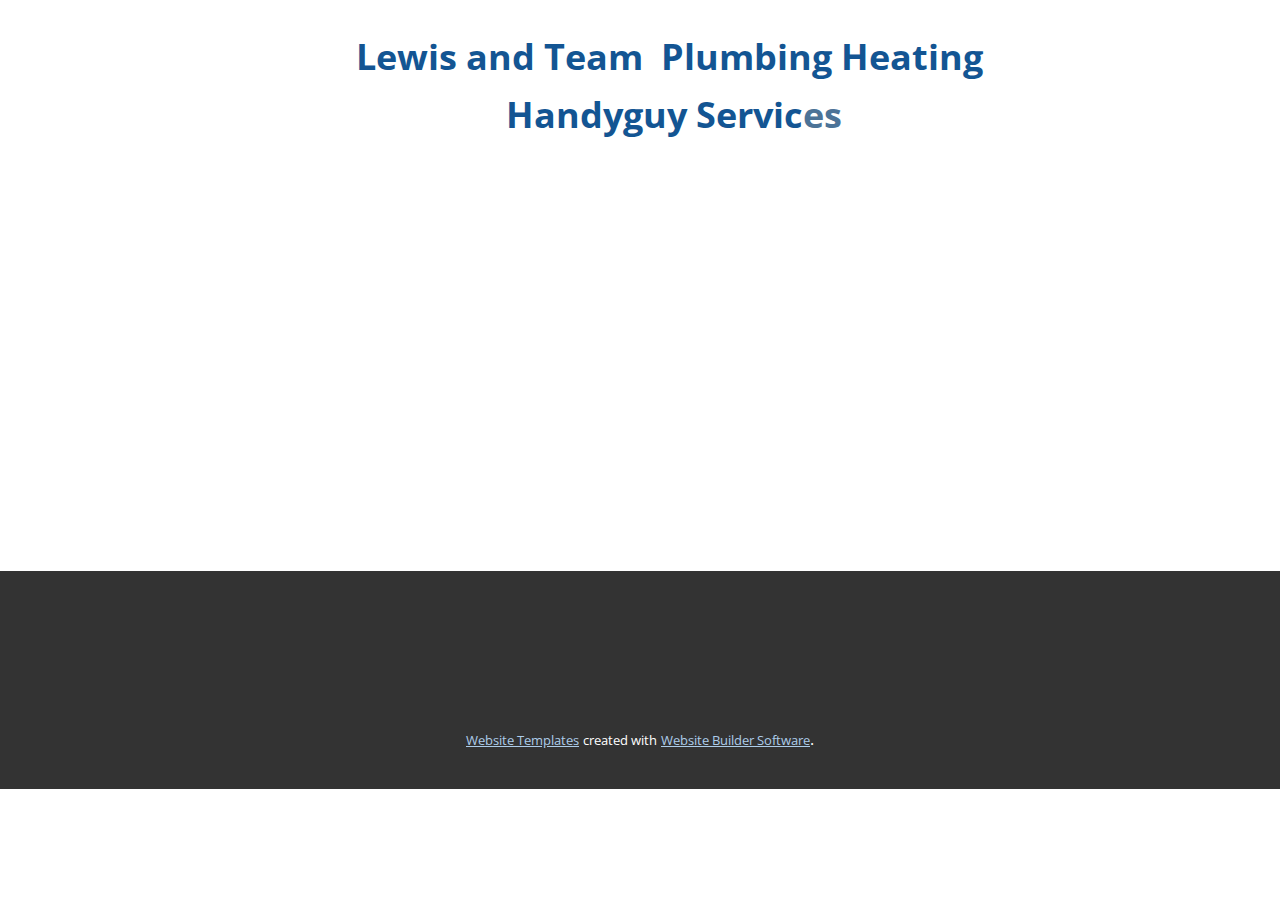
<file: About.html>
<!DOCTYPE html>
<html style="font-size: 16px;" lang="en"><head>
    <meta name="viewport" content="width=device-width, initial-scale=1.0">
    <meta charset="utf-8">
    <meta name="keywords" content="">
    <meta name="description" content="">
    <title>About</title>
    <link rel="stylesheet" href="nicepage.css" media="screen">
<link rel="stylesheet" href="About.css" media="screen">
    <script class="u-script" type="text/javascript" src="jquery.js" defer=""></script>
    <script class="u-script" type="text/javascript" src="nicepage.js" defer=""></script>
    <meta name="generator" content="Nicepage 5.11.4, nicepage.com">
    <link id="u-theme-google-font" rel="stylesheet" href="https://fonts.googleapis.com/css?family=Titillium+Web:200,200i,300,300i,400,400i,600,600i,700,700i,900|Open+Sans:300,300i,400,400i,500,500i,600,600i,700,700i,800,800i">
    
    
    <script type="application/ld+json">{
		"@context": "http://schema.org",
		"@type": "Organization",
		"name": "Site1"
}</script>
    <meta name="theme-color" content="#478ac9">
    <meta property="og:title" content="About">
    <meta property="og:description" content="">
    <meta property="og:type" content="website">
  <meta data-intl-tel-input-cdn-path="intlTelInput/"></head>
  <body class="u-body u-xl-mode" data-lang="en"><header class="u-clearfix u-header u-white u-header" id="sec-8087"><div class="u-clearfix u-sheet u-sheet-1">
        <ol class="u-align-center u-text u-text-palette-1-dark-1 u-text-1">
          <span class="u-text-custom-color-2">Lewis and Team&nbsp; Plumbing Heating&nbsp;</span>
          <div>
            <span class="u-text-custom-color-2">Handyguy Servic</span>es
          </div>
        </ol>
      </div></header>
    <section class="u-clearfix u-section-1" id="sec-96d0">
      <div class="u-clearfix u-sheet u-sheet-1"></div>
    </section>
    
    
    <footer class="u-align-center u-clearfix u-footer u-grey-80 u-footer" id="sec-d364"><div class="u-clearfix u-sheet u-sheet-1"></div></footer>
    <section class="u-backlink u-clearfix u-grey-80">
      <a class="u-link" href="https://nicepage.com/website-templates" target="_blank">
        <span>Website Templates</span>
      </a>
      <p class="u-text">
        <span>created with</span>
      </p>
      <a class="u-link" href="" target="_blank">
        <span>Website Builder Software</span>
      </a>. 
    </section>
  
</body></html>
</file>
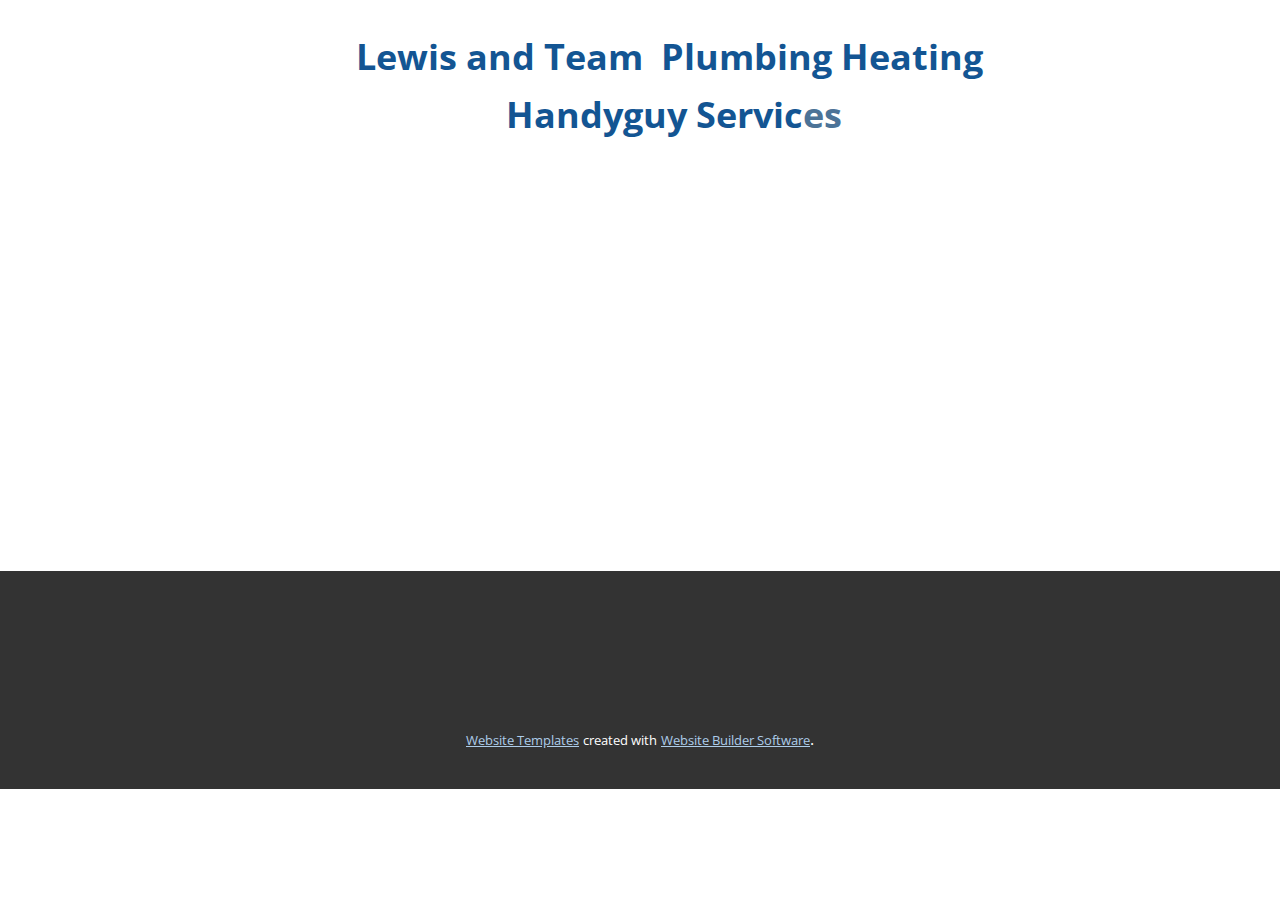
<file: Contact.html>
<!DOCTYPE html>
<html style="font-size: 16px;" lang="en"><head>
    <meta name="viewport" content="width=device-width, initial-scale=1.0">
    <meta charset="utf-8">
    <meta name="keywords" content="">
    <meta name="description" content="">
    <title>Contact</title>
    <link rel="stylesheet" href="nicepage.css" media="screen">
<link rel="stylesheet" href="Contact.css" media="screen">
    <script class="u-script" type="text/javascript" src="jquery.js" defer=""></script>
    <script class="u-script" type="text/javascript" src="nicepage.js" defer=""></script>
    <meta name="generator" content="Nicepage 5.11.4, nicepage.com">
    <link id="u-theme-google-font" rel="stylesheet" href="https://fonts.googleapis.com/css?family=Titillium+Web:200,200i,300,300i,400,400i,600,600i,700,700i,900|Open+Sans:300,300i,400,400i,500,500i,600,600i,700,700i,800,800i">
    
    
    <script type="application/ld+json">{
		"@context": "http://schema.org",
		"@type": "Organization",
		"name": "Site1"
}</script>
    <meta name="theme-color" content="#478ac9">
    <meta property="og:title" content="Contact">
    <meta property="og:description" content="">
    <meta property="og:type" content="website">
  <meta data-intl-tel-input-cdn-path="intlTelInput/"></head>
  <body class="u-body u-xl-mode" data-lang="en"><header class="u-clearfix u-header u-white u-header" id="sec-8087"><div class="u-clearfix u-sheet u-sheet-1">
        <ol class="u-align-center u-text u-text-palette-1-dark-1 u-text-1">
          <span class="u-text-custom-color-2">Lewis and Team&nbsp; Plumbing Heating&nbsp;</span>
          <div>
            <span class="u-text-custom-color-2">Handyguy Servic</span>es
          </div>
        </ol>
      </div></header>
    <section class="u-clearfix u-section-1" id="sec-3c64">
      <div class="u-clearfix u-sheet u-sheet-1"></div>
    </section>
    
    
    <footer class="u-align-center u-clearfix u-footer u-grey-80 u-footer" id="sec-d364"><div class="u-clearfix u-sheet u-sheet-1"></div></footer>
    <section class="u-backlink u-clearfix u-grey-80">
      <a class="u-link" href="https://nicepage.com/website-templates" target="_blank">
        <span>Website Templates</span>
      </a>
      <p class="u-text">
        <span>created with</span>
      </p>
      <a class="u-link" href="" target="_blank">
        <span>Website Builder Software</span>
      </a>. 
    </section>
  
</body></html>
</file>
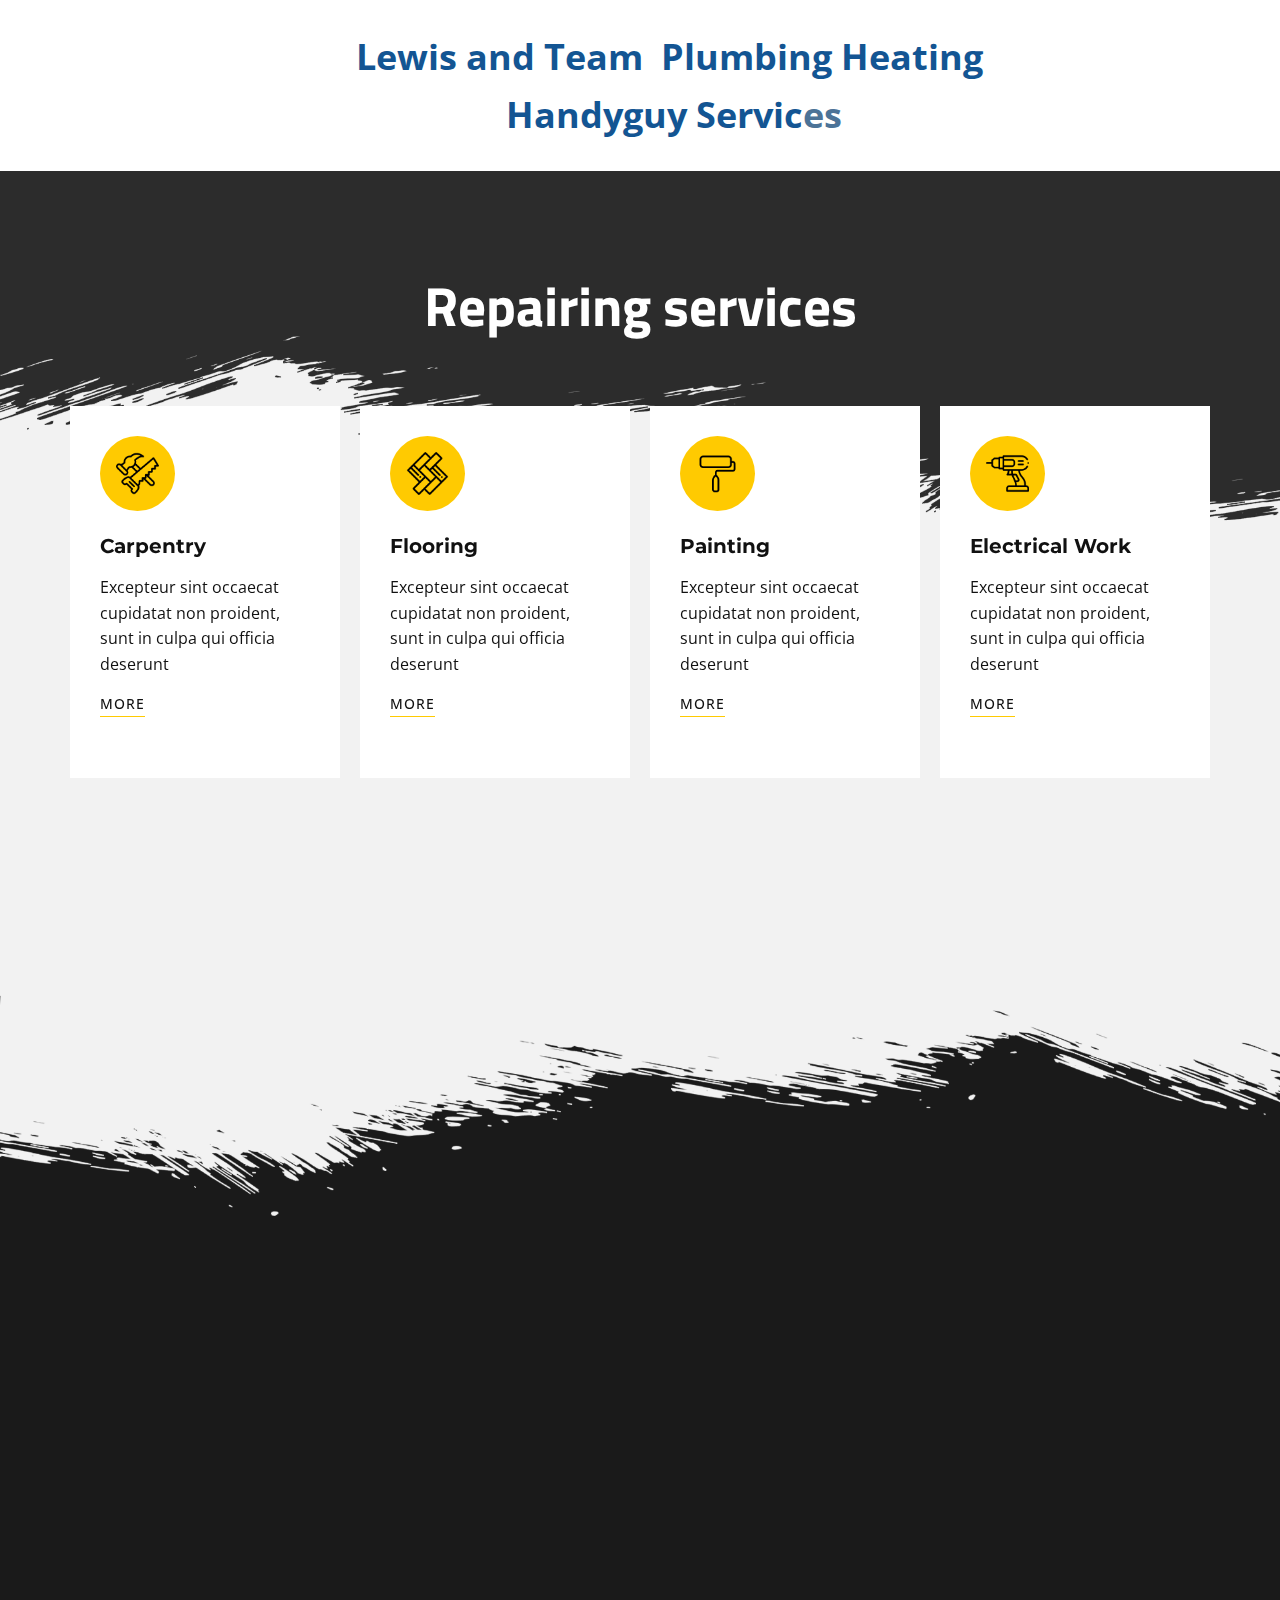
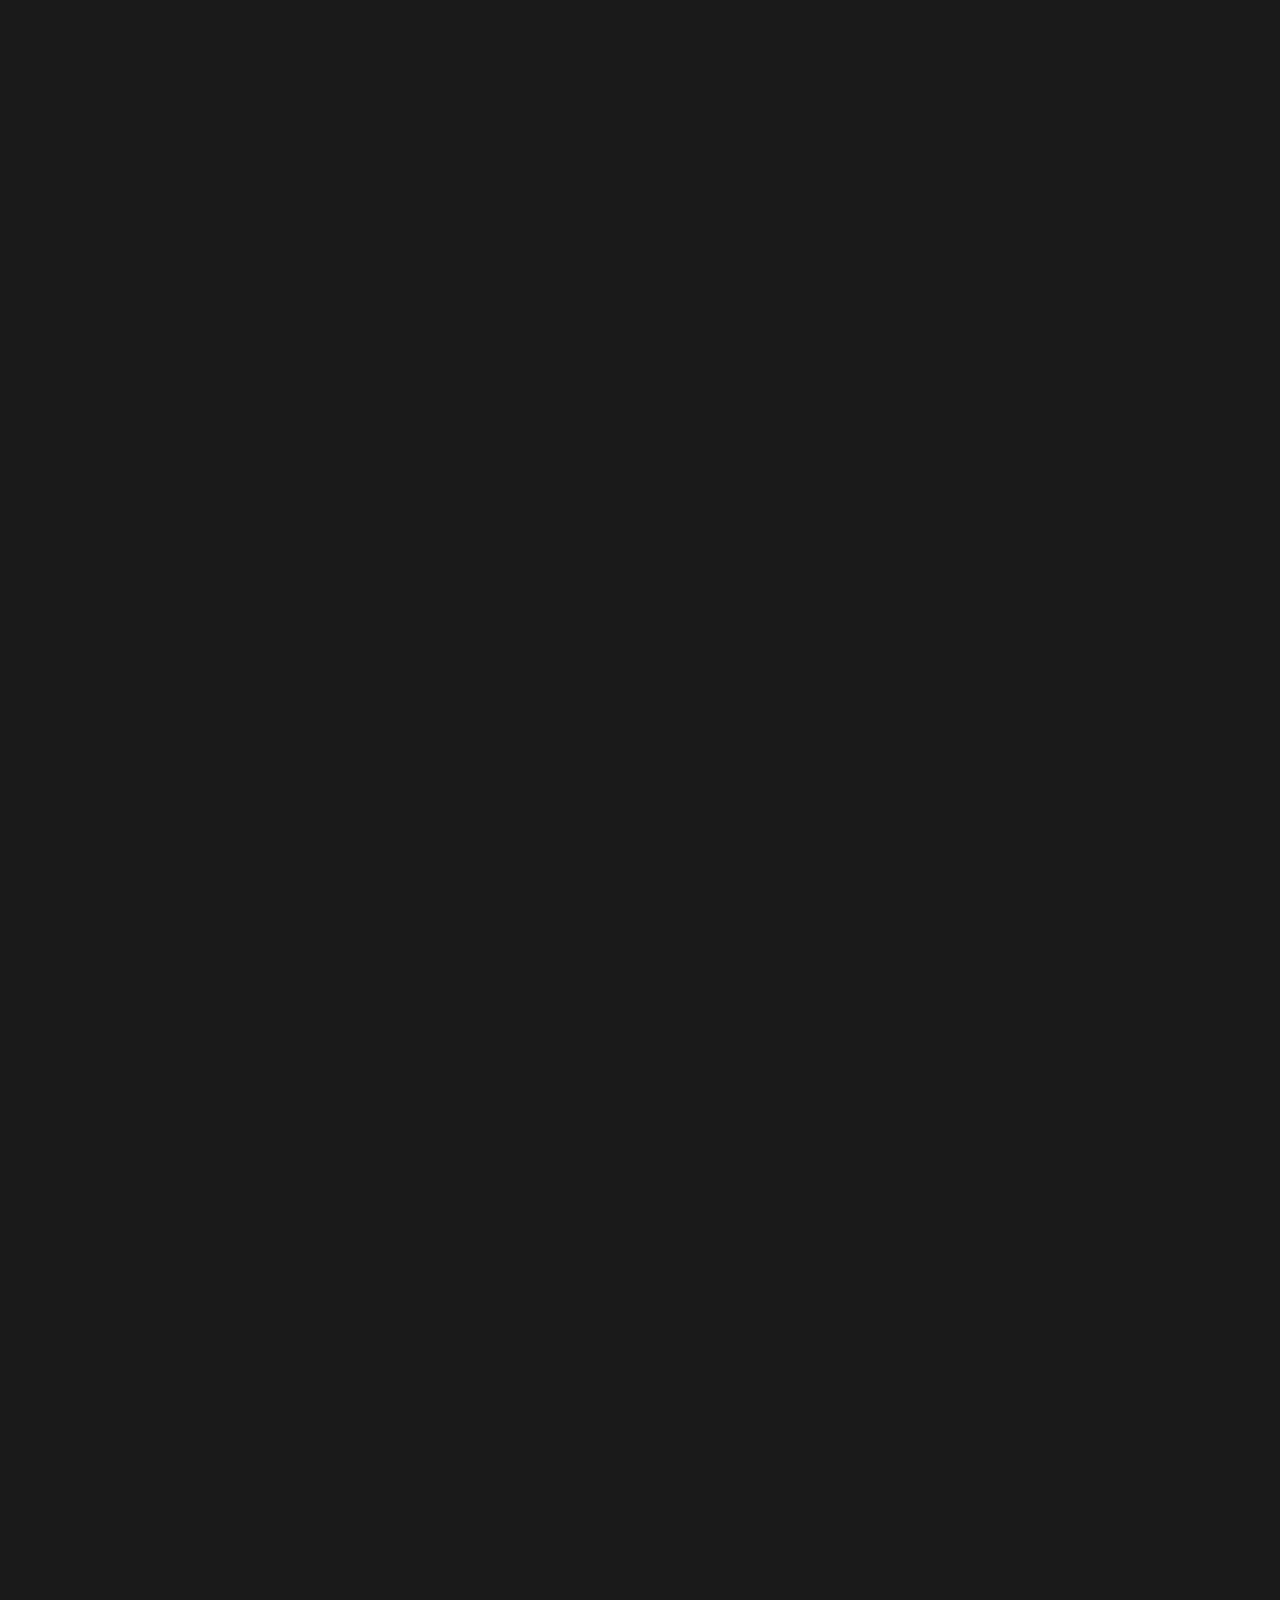
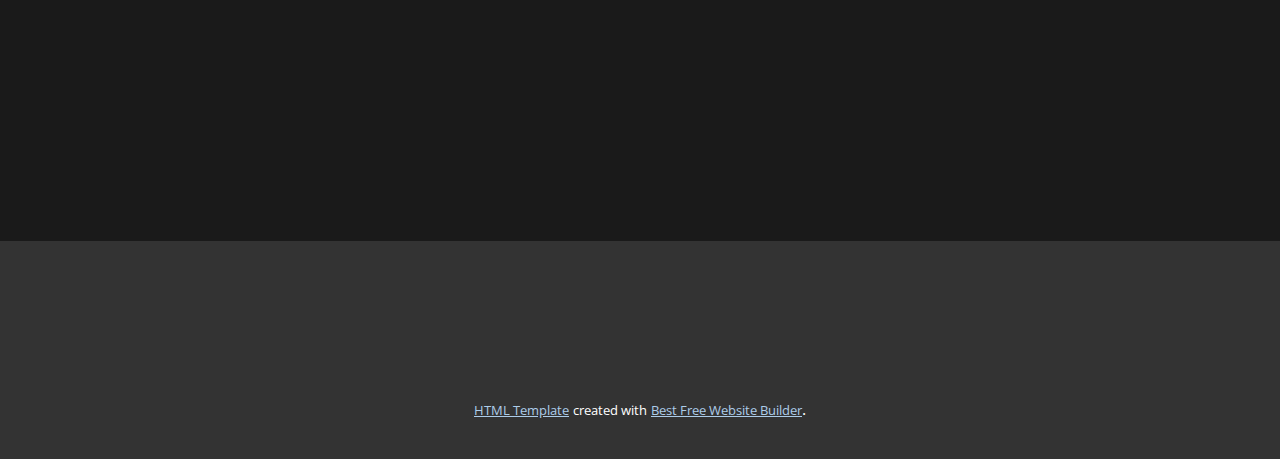
<file: Page-1.html>
<!DOCTYPE html>
<html style="font-size: 16px;" lang="en"><head>
    <meta name="viewport" content="width=device-width, initial-scale=1.0">
    <meta charset="utf-8">
    <meta name="keywords" content="​Reliable, Trusted, and Professional Services, ​Repairing services, Home Repair Services">
    <meta name="description" content="">
    <title>Page 1</title>
    <link rel="stylesheet" href="nicepage.css" media="screen">
<link rel="stylesheet" href="Page-1.css" media="screen">
    <script class="u-script" type="text/javascript" src="jquery.js" defer=""></script>
    <script class="u-script" type="text/javascript" src="nicepage.js" defer=""></script>
    <meta name="generator" content="Nicepage 5.11.4, nicepage.com">
    <meta name="referrer" content="origin">
    <link id="u-theme-google-font" rel="stylesheet" href="https://fonts.googleapis.com/css?family=Titillium+Web:200,200i,300,300i,400,400i,600,600i,700,700i,900|Open+Sans:300,300i,400,400i,500,500i,600,600i,700,700i,800,800i">
    <link id="u-page-google-font" rel="stylesheet" href="https://fonts.googleapis.com/css?family=Montserrat:100,100i,200,200i,300,300i,400,400i,500,500i,600,600i,700,700i,800,800i,900,900i|Titillium+Web:200,200i,300,300i,400,400i,600,600i,700,700i,900">
    
    
    
    
    <script type="application/ld+json">{
		"@context": "http://schema.org",
		"@type": "Organization",
		"name": "Site1"
}</script>
    <meta name="theme-color" content="#478ac9">
    <meta property="og:title" content="Page 1">
    <meta property="og:description" content="">
    <meta property="og:type" content="website">
  <meta data-intl-tel-input-cdn-path="intlTelInput/"></head>
  <body class="u-body u-xl-mode" data-lang="en"><header class="u-clearfix u-header u-white u-header" id="sec-8087"><div class="u-clearfix u-sheet u-sheet-1">
        <ol class="u-align-center u-text u-text-palette-1-dark-1 u-text-1">
          <span class="u-text-custom-color-2">Lewis and Team&nbsp; Plumbing Heating&nbsp;</span>
          <div>
            <span class="u-text-custom-color-2">Handyguy Servic</span>es
          </div>
        </ol>
      </div></header>
    <section class="u-align-center u-clearfix u-grey-5 u-section-1" id="sec-a816">
      <div class="u-container-style u-expanded-width-lg u-expanded-width-md u-expanded-width-sm u-expanded-width-xl u-group u-image u-image-1" data-image-width="1980" data-image-height="1132">
        <div class="u-container-layout u-valign-top u-container-layout-1">
          <h2 class="u-align-center u-text u-text-body-alt-color u-text-default u-text-1" data-animation-name="customAnimationIn" data-animation-duration="1500" data-animation-delay="0"> Repairing services<br>
          </h2>
        </div>
      </div>
      <div class="u-list u-list-1">
        <div class="u-repeater u-repeater-1">
          <div class="u-align-left u-container-style u-list-item u-repeater-item u-shape-rectangle u-white u-list-item-1" data-animation-name="customAnimationIn" data-animation-duration="1500" data-animation-delay="250">
            <div class="u-container-layout u-similar-container u-container-layout-2"><span class="u-file-icon u-icon u-icon-circle u-palette-3-base u-icon-1" data-animation-name="customAnimationIn" data-animation-duration="1500" data-animation-delay="500"><img src="images/1107201-e9a29c3d.png" alt=""></span>
              <h4 class="u-custom-font u-font-montserrat u-text u-text-2"> Carpentry</h4>
              <p class="u-text u-text-3">Excepteur sint occaecat cupidatat non proident, sunt in culpa qui officia deserunt</p>
              <a href="https://nicepage.com/k/adult-website-templates" class="u-border-1 u-border-active-black u-border-hover-black u-border-no-left u-border-no-right u-border-no-top u-border-palette-3-base u-bottom-left-radius-0 u-bottom-right-radius-0 u-btn u-button-style u-none u-radius-0 u-text-active-black u-text-body-color u-text-hover-black u-top-left-radius-0 u-top-right-radius-0 u-btn-1">more</a>
            </div>
          </div>
          <div class="u-align-left u-container-style u-list-item u-repeater-item u-shape-rectangle u-video-cover u-white u-list-item-2" data-animation-name="customAnimationIn" data-animation-duration="1500" data-animation-delay="250">
            <div class="u-container-layout u-similar-container u-container-layout-3"><span class="u-file-icon u-icon u-icon-circle u-palette-3-base u-icon-2" data-animation-name="customAnimationIn" data-animation-duration="1500" data-animation-delay="500"><img src="images/422315-41c69177.png" alt=""></span>
              <h4 class="u-custom-font u-font-montserrat u-text u-text-4"> Flooring</h4>
              <p class="u-text u-text-5">Excepteur sint occaecat cupidatat non proident, sunt in culpa qui officia deserunt</p>
              <a href="https://nicepage.review" class="u-border-1 u-border-active-black u-border-hover-black u-border-no-left u-border-no-right u-border-no-top u-border-palette-3-base u-bottom-left-radius-0 u-bottom-right-radius-0 u-btn u-button-style u-none u-radius-0 u-text-active-black u-text-body-color u-text-hover-black u-top-left-radius-0 u-top-right-radius-0 u-btn-2">more</a>
            </div>
          </div>
          <div class="u-align-left u-container-style u-list-item u-repeater-item u-shape-rectangle u-video-cover u-white u-list-item-3" data-animation-name="customAnimationIn" data-animation-duration="1500" data-animation-delay="250">
            <div class="u-container-layout u-similar-container u-container-layout-4"><span class="u-file-icon u-icon u-icon-circle u-palette-3-base u-icon-3" data-animation-name="customAnimationIn" data-animation-duration="1500" data-animation-delay="500"><img src="images/5035738-b8cf2e83.png" alt=""></span>
              <h4 class="u-custom-font u-font-montserrat u-text u-text-6"> Painting</h4>
              <p class="u-text u-text-7">Excepteur sint occaecat cupidatat non proident, sunt in culpa qui officia deserunt</p>
              <a href="https://nicepage.site" class="u-border-1 u-border-active-black u-border-hover-black u-border-no-left u-border-no-right u-border-no-top u-border-palette-3-base u-bottom-left-radius-0 u-bottom-right-radius-0 u-btn u-button-style u-none u-radius-0 u-text-active-black u-text-body-color u-text-hover-black u-top-left-radius-0 u-top-right-radius-0 u-btn-3">more</a>
            </div>
          </div>
          <div class="u-align-left u-container-style u-list-item u-repeater-item u-shape-rectangle u-video-cover u-white u-list-item-4" data-animation-name="customAnimationIn" data-animation-duration="1500" data-animation-delay="250">
            <div class="u-container-layout u-similar-container u-container-layout-5"><span class="u-file-icon u-icon u-icon-circle u-palette-3-base u-icon-4" data-animation-name="customAnimationIn" data-animation-duration="1500" data-animation-delay="500"><img src="images/7315554-2b85bfeb.png" alt=""></span>
              <h4 class="u-custom-font u-font-montserrat u-text u-text-8"> Electrical Work</h4>
              <p class="u-text u-text-9">Excepteur sint occaecat cupidatat non proident, sunt in culpa qui officia deserunt</p>
              <a href="https://nicepage.cc" class="u-border-1 u-border-active-black u-border-hover-black u-border-no-left u-border-no-right u-border-no-top u-border-palette-3-base u-bottom-left-radius-0 u-bottom-right-radius-0 u-btn u-button-style u-none u-radius-0 u-text-active-black u-text-body-color u-text-hover-black u-top-left-radius-0 u-top-right-radius-0 u-btn-4">more</a>
            </div>
          </div>
        </div>
      </div>
      
      
      
      
    </section>
    <section class="u-clearfix u-container-align-center u-grey-90 u-section-2" id="carousel_42f3">
      <div class="u-container-align-center u-container-style u-group u-image u-image-1" data-image-width="1980" data-image-height="1132">
        <div class="u-container-layout u-valign-top-lg u-valign-top-md u-valign-top-sm u-valign-top-xl u-container-layout-1">
          <h2 class="u-align-center u-text u-text-body-color u-text-default u-text-1" data-animation-name="customAnimationIn" data-animation-duration="1500">Home Repair Services</h2>
        </div>
      </div>
      <div class="u-list u-list-1">
        <div class="u-repeater u-repeater-1">
          <div class="u-container-align-center u-container-style u-list-item u-repeater-item u-shape-rectangle u-white u-list-item-1" data-animation-name="customAnimationIn" data-animation-duration="1500">
            <div class="u-container-layout u-similar-container u-container-layout-2">
              <img class="u-expanded-width u-image u-image-default u-image-2" src="images/22.jpg" alt="" data-image-width="1380" data-image-height="920" data-animation-name="customAnimationIn" data-animation-duration="1500" data-animation-delay="500">
              <h4 class="u-align-center u-text u-text-2">Kitchen Repair</h4>
              <p class="u-align-center u-text u-text-3"> Nulla aliquet enim tortor at. Sed lectus vestibulum mattis ullamcorper velit sed ullamcorper. Massa tincidunt dui ut ornare. Enim sed faucibus. </p>
              <a href="https://nicepage.com/c/pricing-html-templates" class="u-border-1 u-border-active-black u-border-hover-black u-border-no-left u-border-no-right u-border-no-top u-border-palette-3-base u-bottom-left-radius-0 u-bottom-right-radius-0 u-btn u-button-style u-none u-radius-0 u-text-active-black u-text-body-color u-text-hover-black u-top-left-radius-0 u-top-right-radius-0 u-btn-1">more</a>
            </div>
          </div>
          <div class="u-container-align-center u-container-style u-list-item u-repeater-item u-shape-rectangle u-video-cover u-white u-list-item-2" data-animation-name="customAnimationIn" data-animation-duration="1500">
            <div class="u-container-layout u-similar-container u-container-layout-3">
              <img class="u-expanded-width u-image u-image-default u-image-3" src="images/436.jpg" alt="" data-image-width="1380" data-image-height="918" data-animation-name="customAnimationIn" data-animation-duration="1500" data-animation-delay="500">
              <h4 class="u-align-center u-text u-text-4"> Countertop Repair</h4>
              <p class="u-align-center u-text u-text-5"> Nulla aliquet enim tortor at. Sed lectus vestibulum mattis ullamcorper velit sed ullamcorper. Massa tincidunt dui ut ornare. Enim sed faucibus. </p>
              <a href="https://nicepage.com/k/ranking-website-templates" class="u-border-1 u-border-active-black u-border-hover-black u-border-no-left u-border-no-right u-border-no-top u-border-palette-3-base u-bottom-left-radius-0 u-bottom-right-radius-0 u-btn u-button-style u-none u-radius-0 u-text-active-black u-text-body-color u-text-hover-black u-top-left-radius-0 u-top-right-radius-0 u-btn-2">more</a>
            </div>
          </div>
          <div class="u-container-align-center u-container-style u-list-item u-repeater-item u-shape-rectangle u-video-cover u-white u-list-item-3" data-animation-name="customAnimationIn" data-animation-duration="1500">
            <div class="u-container-layout u-similar-container u-container-layout-4">
              <img class="u-expanded-width u-image u-image-default u-image-4" src="images/erer.jpg" alt="" data-image-width="700" data-image-height="593" data-animation-name="customAnimationIn" data-animation-duration="1500" data-animation-delay="500">
              <h4 class="u-align-center u-text u-text-6"> Painting Repair</h4>
              <p class="u-align-center u-text u-text-7"> Nulla aliquet enim tortor at. Sed lectus vestibulum mattis ullamcorper velit sed ullamcorper. Massa tincidunt dui ut ornare. Enim sed faucibus. </p>
              <a href="https://nicepage.com/wysiwyg-html-editor" class="u-border-1 u-border-active-black u-border-hover-black u-border-no-left u-border-no-right u-border-no-top u-border-palette-3-base u-bottom-left-radius-0 u-bottom-right-radius-0 u-btn u-button-style u-none u-radius-0 u-text-active-black u-text-body-color u-text-hover-black u-top-left-radius-0 u-top-right-radius-0 u-btn-3">more</a>
            </div>
          </div>
          <div class="u-container-align-center u-container-style u-list-item u-repeater-item u-shape-rectangle u-video-cover u-white u-list-item-4" data-animation-name="customAnimationIn" data-animation-duration="1500">
            <div class="u-container-layout u-similar-container u-container-layout-5">
              <img class="u-expanded-width u-image u-image-default u-image-5" src="images/422.jpg" alt="" data-image-width="800" data-image-height="636" data-animation-name="customAnimationIn" data-animation-duration="1500" data-animation-delay="500">
              <h4 class="u-align-center u-text u-text-8">Wall Repair</h4>
              <p class="u-align-center u-text u-text-9"> Nulla aliquet enim tortor at. Sed lectus vestibulum mattis ullamcorper velit sed ullamcorper. Massa tincidunt dui ut ornare. Enim sed faucibus. </p>
              <a href="https://nicepage.studio" class="u-border-1 u-border-active-black u-border-hover-black u-border-no-left u-border-no-right u-border-no-top u-border-palette-3-base u-bottom-left-radius-0 u-bottom-right-radius-0 u-btn u-button-style u-none u-radius-0 u-text-active-black u-text-body-color u-text-hover-black u-top-left-radius-0 u-top-right-radius-0 u-btn-4">more</a>
            </div>
          </div>
          <div class="u-container-align-center u-container-style u-list-item u-repeater-item u-shape-rectangle u-video-cover u-white u-list-item-5" data-animation-name="customAnimationIn" data-animation-duration="1500">
            <div class="u-container-layout u-similar-container u-container-layout-6">
              <img class="u-expanded-width u-image u-image-default u-image-6" src="images/r3.jpg" alt="" data-image-width="800" data-image-height="636" data-animation-name="customAnimationIn" data-animation-duration="1500" data-animation-delay="500">
              <h4 class="u-align-center u-text u-text-10"> Flooring Repair</h4>
              <p class="u-align-center u-text u-text-11"> Nulla aliquet enim tortor at. Sed lectus vestibulum mattis ullamcorper velit sed ullamcorper. Massa tincidunt dui ut ornare. Enim sed faucibus. </p>
              <a href="https://nicepage.com/c/table-website-templates" class="u-border-1 u-border-active-black u-border-hover-black u-border-no-left u-border-no-right u-border-no-top u-border-palette-3-base u-bottom-left-radius-0 u-bottom-right-radius-0 u-btn u-button-style u-none u-radius-0 u-text-active-black u-text-body-color u-text-hover-black u-top-left-radius-0 u-top-right-radius-0 u-btn-5">more</a>
            </div>
          </div>
          <div class="u-container-align-center u-container-style u-list-item u-repeater-item u-shape-rectangle u-video-cover u-white u-list-item-6" data-animation-name="customAnimationIn" data-animation-duration="1500">
            <div class="u-container-layout u-similar-container u-container-layout-7">
              <img class="u-expanded-width u-image u-image-default u-image-7" src="images/7883.jpg" alt="" data-image-width="800" data-image-height="636" data-animation-name="customAnimationIn" data-animation-duration="1500" data-animation-delay="500">
              <h4 class="u-align-center u-text u-text-12"> Electrical Repair</h4>
              <p class="u-align-center u-text u-text-13"> Nulla aliquet enim tortor at. Sed lectus vestibulum mattis ullamcorper velit sed ullamcorper. Massa tincidunt dui ut ornare. Enim sed faucibus. </p>
              <a href="https://nicepage.com/k/birthday-html-templates" class="u-border-1 u-border-active-black u-border-hover-black u-border-no-left u-border-no-right u-border-no-top u-border-palette-3-base u-bottom-left-radius-0 u-bottom-right-radius-0 u-btn u-button-style u-none u-radius-0 u-text-active-black u-text-body-color u-text-hover-black u-top-left-radius-0 u-top-right-radius-0 u-btn-6">more</a>
            </div>
          </div>
          <div class="u-container-align-center u-container-style u-list-item u-repeater-item u-shape-rectangle u-video-cover u-white u-list-item-7" data-animation-name="customAnimationIn" data-animation-duration="1500">
            <div class="u-container-layout u-similar-container u-container-layout-8">
              <img class="u-expanded-width u-image u-image-default u-image-8" src="images/4562.jpg" alt="" data-image-width="800" data-image-height="636" data-animation-name="customAnimationIn" data-animation-duration="1500" data-animation-delay="500">
              <h4 class="u-align-center u-text u-text-14"> Plumbing Repair</h4>
              <p class="u-align-center u-text u-text-15"> Nulla aliquet enim tortor at. Sed lectus vestibulum mattis ullamcorper velit sed ullamcorper. Massa tincidunt dui ut ornare. Enim sed faucibus. </p>
              <a href="https://nicepage.com/website-templates" class="u-border-1 u-border-active-black u-border-hover-black u-border-no-left u-border-no-right u-border-no-top u-border-palette-3-base u-bottom-left-radius-0 u-bottom-right-radius-0 u-btn u-button-style u-none u-radius-0 u-text-active-black u-text-body-color u-text-hover-black u-top-left-radius-0 u-top-right-radius-0 u-btn-7">more</a>
            </div>
          </div>
          <div class="u-container-align-center u-container-style u-list-item u-repeater-item u-shape-rectangle u-video-cover u-white u-list-item-8" data-animation-name="customAnimationIn" data-animation-duration="1500">
            <div class="u-container-layout u-similar-container u-container-layout-9">
              <img class="u-expanded-width u-image u-image-default u-image-9" src="images/wrrt.jpg" alt="" data-image-width="1010" data-image-height="864" data-animation-name="customAnimationIn" data-animation-duration="1500" data-animation-delay="500">
              <h4 class="u-align-center u-text u-text-16">General Handyman</h4>
              <p class="u-align-center u-text u-text-17"> Nulla aliquet enim tortor at. Sed lectus vestibulum mattis ullamcorper velit sed ullamcorper. Massa tincidunt dui ut ornare. Enim sed faucibus. </p>
              <a href="https://nicepage.com/c/art-design-website-templates" class="u-border-1 u-border-active-black u-border-hover-black u-border-no-left u-border-no-right u-border-no-top u-border-palette-3-base u-bottom-left-radius-0 u-bottom-right-radius-0 u-btn u-button-style u-none u-radius-0 u-text-active-black u-text-body-color u-text-hover-black u-top-left-radius-0 u-top-right-radius-0 u-btn-8">more</a>
            </div>
          </div>
          <div class="u-container-align-center u-container-style u-list-item u-repeater-item u-shape-rectangle u-video-cover u-white u-list-item-9" data-animation-name="customAnimationIn" data-animation-duration="1500">
            <div class="u-container-layout u-similar-container u-container-layout-10">
              <img class="u-expanded-width u-image u-image-default u-image-10" src="images/654.jpg" alt="" data-image-width="1010" data-image-height="864" data-animation-name="customAnimationIn" data-animation-duration="1500" data-animation-delay="500">
              <h4 class="u-align-center u-text u-text-18"> Cleaning</h4>
              <p class="u-align-center u-text u-text-19"> Nulla aliquet enim tortor at. Sed lectus vestibulum mattis ullamcorper velit sed ullamcorper. Massa tincidunt dui ut ornare. Enim sed faucibus. </p>
              <a href="https://nicepage.online" class="u-border-1 u-border-active-black u-border-hover-black u-border-no-left u-border-no-right u-border-no-top u-border-palette-3-base u-bottom-left-radius-0 u-bottom-right-radius-0 u-btn u-button-style u-none u-radius-0 u-text-active-black u-text-body-color u-text-hover-black u-top-left-radius-0 u-top-right-radius-0 u-btn-9">more</a>
            </div>
          </div>
        </div>
      </div>
      <p class="u-align-center u-text u-text-20" data-animation-name="customAnimationIn" data-animation-duration="1500" data-animation-delay="750">Images from <a href="https://www.freepik.com" class="u-active-none u-border-1 u-border-active-palette-2-base u-border-hover-palette-2-base u-border-no-left u-border-no-right u-border-no-top u-border-white u-bottom-left-radius-0 u-bottom-right-radius-0 u-btn u-button-link u-button-style u-hover-none u-none u-radius-0 u-text-body-alt-color u-top-left-radius-0 u-top-right-radius-0 u-btn-10" target="_blank">Freepik</a>
      </p>
    </section>
    <section class="u-clearfix u-container-align-center u-grey-90 u-section-3" id="sec-b38a">
      <div class="u-clearfix u-sheet u-valign-middle u-sheet-1">
        <div class="u-clearfix u-expanded-width u-layout-wrap u-layout-wrap-1">
          <div class="u-layout">
            <div class="u-layout-row">
              <div class="u-container-align-center u-container-style u-layout-cell u-size-20-lg u-size-20-xl u-size-30-md u-size-30-sm u-size-30-xs u-layout-cell-1" data-animation-name="customAnimationIn" data-animation-duration="1500">
                <div class="u-container-layout u-valign-top u-container-layout-1">
                  <h4 class="u-align-center u-text u-text-1">Email Us</h4>
                  <p class="u-align-center u-text u-text-default u-text-2"> Email us using our simple form and we'll respond within 10 working days.</p>
                  <div class="u-align-center-sm u-align-center-xs u-form u-form-1">
                    <form action="https://forms.nicepagesrv.com/v2/form/process" class="u-clearfix u-form-spacing-10 u-form-vertical u-inner-form" source="email" name="form" style="padding: 0px;">
                      <div class="u-form-email u-form-group u-label-none">
                        <label for="email-5b2e" class="u-label">Email</label>
                        <input type="email" placeholder="Enter a valid email address" id="email-5b2e" name="email" class="u-grey-10 u-input u-input-rectangle u-input-1" required="">
                      </div>
                      <div class="u-align-left u-form-group u-form-submit u-label-none">
                        <a href="#" class="u-active-palette-3-light-1 u-border-none u-btn u-btn-submit u-button-style u-hover-palette-3-light-1 u-palette-3-base u-btn-1">Submit</a>
                        <input type="submit" value="submit" class="u-form-control-hidden">
                      </div>
                      <div class="u-form-send-message u-form-send-success"> Thank you! Your message has been sent. </div>
                      <div class="u-form-send-error u-form-send-message"> Unable to send your message. Please fix errors then try again. </div>
                      <input type="hidden" value="" name="recaptchaResponse">
                      <input type="hidden" name="formServices" value="a1573784-8a2d-bc19-f6c5-b31470f4ebad">
                    </form>
                  </div>
                </div>
              </div>
              <div class="u-container-align-center-lg u-container-align-center-md u-container-align-center-xl u-container-style u-layout-cell u-size-20-lg u-size-20-xl u-size-30-md u-size-30-sm u-size-30-xs u-layout-cell-2" data-animation-name="customAnimationIn" data-animation-duration="1500" data-animation-delay="500" data-animation-direction="">
                <div class="u-container-layout u-valign-top u-container-layout-2"><span class="u-align-center u-file-icon u-icon u-icon-1"><img src="images/733585.png" alt=""></span>
                  <h4 class="u-align-center u-text u-text-3"> Whatsapp Support</h4>
                  <p class="u-align-center u-text u-text-default-lg u-text-default-md u-text-default-xl u-text-4"> Add us on WhatsApp &amp; send queries for instant reply.</p>
                  <a href="tel:+12-345-678-89089" class="u-active-palette-3-light-1 u-btn u-button-style u-custom u-hover-palette-3-light-1 u-palette-3-base u-btn-2" data-animation-name="" data-animation-duration="0" data-animation-delay="0" data-animation-direction="">+12-345-678-89089</a>
                </div>
              </div>
              <div class="cell-temp-clone u-container-align-center u-container-style u-layout-cell u-size-20-lg u-size-20-xl u-size-60-md u-size-60-sm u-size-60-xs u-layout-cell-3" data-animation-name="customAnimationIn" data-animation-duration="1500" data-animation-delay="500" data-animation-direction="">
                <div class="u-container-layout u-valign-top u-container-layout-3"><span class="u-align-center u-file-icon u-icon u-text-white u-icon-2"><img src="images/684849-34712721.png" alt=""></span>
                  <h4 class="u-align-center u-text u-text-5"> Live Chat</h4>
                  <p class="u-align-center u-text u-text-6"> The fastest way to get in touch with an Expert</p>
                  <a href="tel:+12-345-678-89089" class="u-active-palette-3-light-1 u-btn u-button-style u-custom u-hover-palette-3-light-1 u-palette-3-base u-btn-3" data-animation-name="" data-animation-duration="0" data-animation-delay="0" data-animation-direction="">Live chart</a>
                </div>
              </div>
            </div>
          </div>
        </div>
      </div>
    </section>
    
    
    <footer class="u-align-center u-clearfix u-footer u-grey-80 u-footer" id="sec-d364"><div class="u-clearfix u-sheet u-sheet-1"></div></footer>
    <section class="u-backlink u-clearfix u-grey-80">
      <a class="u-link" href="https://nicepage.com/html-templates" target="_blank">
        <span>HTML Template</span>
      </a>
      <p class="u-text">
        <span>created with</span>
      </p>
      <a class="u-link" href="https://nicepage.online" target="_blank">
        <span>Best Free Website Builder</span>
      </a>. 
    </section>
  
</body></html>
</file>
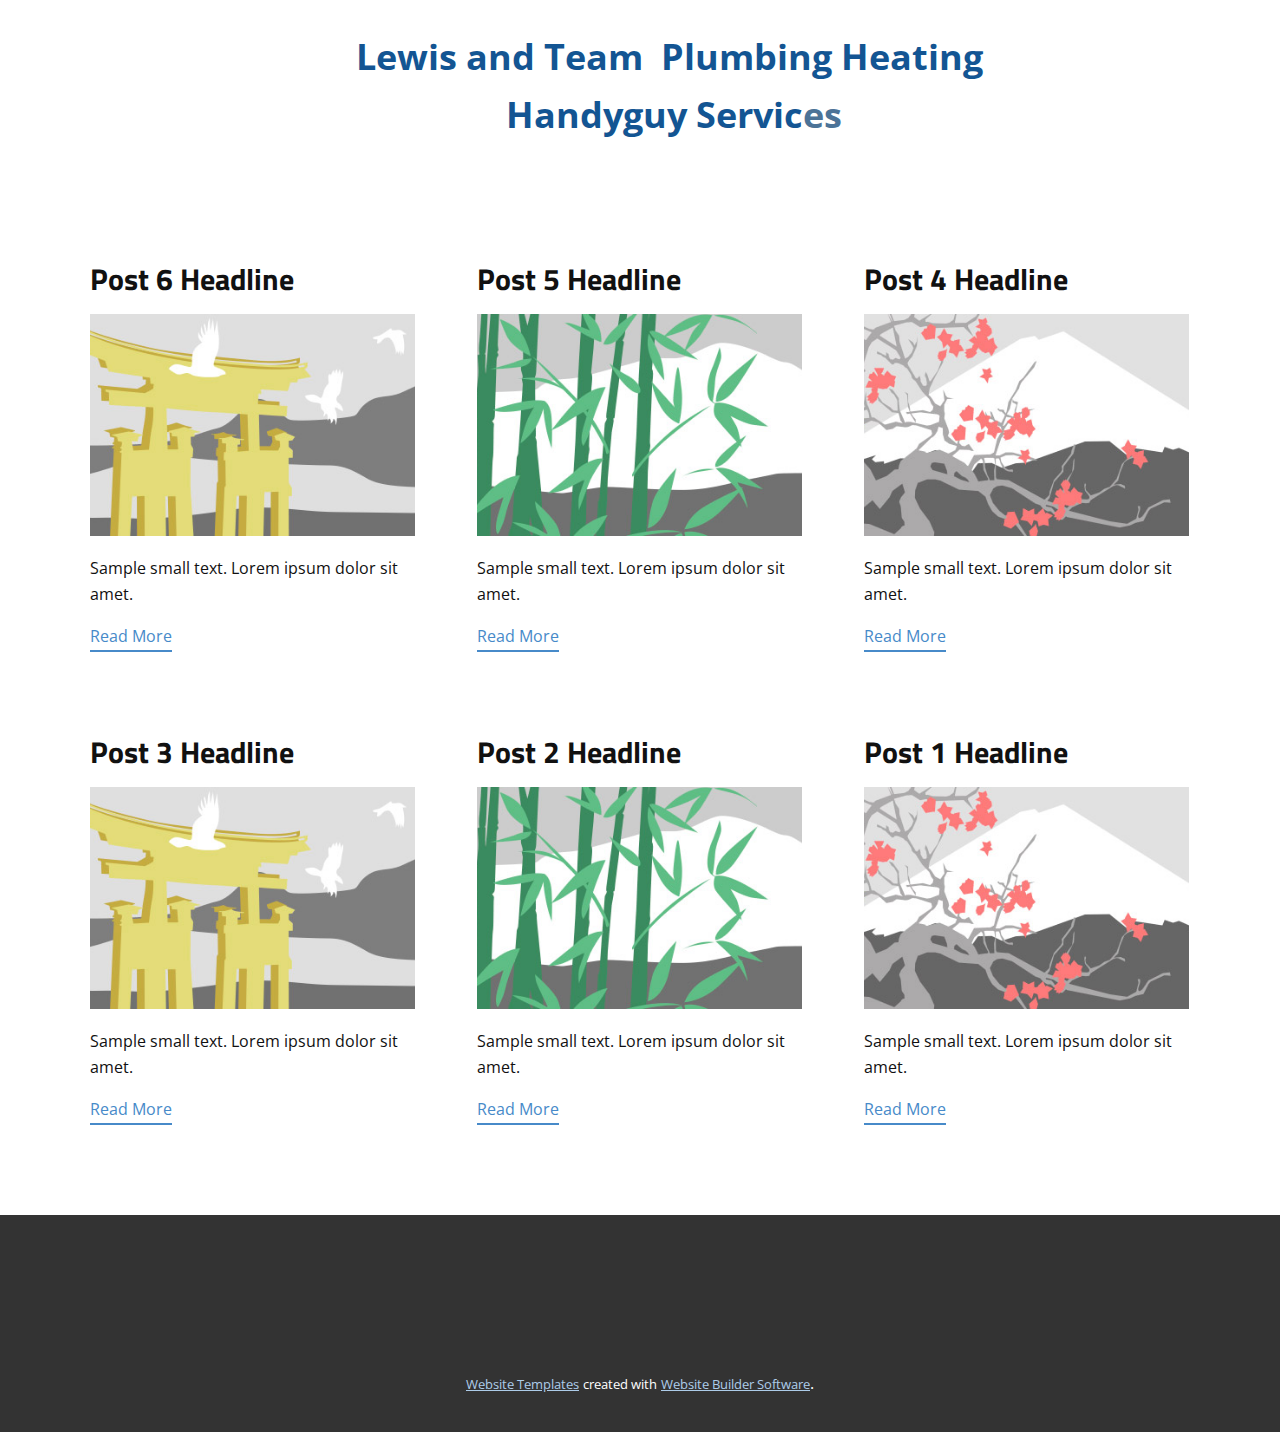
<file: blog/blog.html>
<!DOCTYPE html>
<html style="font-size: 16px;" lang="en"><head>
    <meta name="viewport" content="width=device-width, initial-scale=1.0">
    <meta charset="utf-8">
    <meta name="keywords" content="">
    <meta name="description" content="">
    <title>Blog Template</title>
    <link rel="stylesheet" href="../nicepage.css" media="screen">
<link rel="stylesheet" href="../Blog-Template.css" media="screen">
    <script class="u-script" type="text/javascript" src="../jquery.js" defer=""></script>
    <script class="u-script" type="text/javascript" src="../nicepage.js" defer=""></script>
    <meta name="generator" content="Nicepage 5.11.4, nicepage.com">
    <link id="u-theme-google-font" rel="stylesheet" href="https://fonts.googleapis.com/css?family=Titillium+Web:200,200i,300,300i,400,400i,600,600i,700,700i,900|Open+Sans:300,300i,400,400i,500,500i,600,600i,700,700i,800,800i">
    
    
    <script type="application/ld+json">{
		"@context": "http://schema.org",
		"@type": "Organization",
		"name": "Site1"
}</script>
    <meta name="theme-color" content="#478ac9">
  <meta data-intl-tel-input-cdn-path="intlTelInput/"></head>
  <body class="u-body u-xl-mode" data-lang="en"><header class="u-clearfix u-header u-white u-header" id="sec-8087"><div class="u-clearfix u-sheet u-sheet-1">
        <ol class="u-align-center u-text u-text-palette-1-dark-1 u-text-1">
          <span class="u-text-custom-color-2">Lewis and Team&nbsp; Plumbing Heating&nbsp;</span>
          <div>
            <span class="u-text-custom-color-2">Handyguy Servic</span>es
          </div>
        </ol>
      </div></header>
    <section class="u-clearfix u-section-1" id="sec-f66e">
      <div class="u-clearfix u-sheet u-valign-middle u-sheet-1"><!--blog--><!--blog_options_json--><!--{"type":"Recent","source":"","tags":"","count":""}--><!--/blog_options_json-->
        <div class="u-blog u-expanded-width u-repeater u-repeater-1"><!--blog_post-->
          <div class="u-blog-post u-container-style u-repeater-item u-white u-repeater-item-1">
            <div class="u-container-layout u-similar-container u-valign-top u-container-layout-1"><!--blog_post_header-->
              <h4 class="u-blog-control u-text u-text-1">
                <a class="u-post-header-link" href="../blog/post-5.html">Post 6 Headline</a>
              </h4><!--/blog_post_header--><!--blog_post_image-->
              <a class="u-post-header-link" href="../blog/post-5.html"><img alt="" class="u-blog-control u-expanded-width u-image u-image-default u-image-1" src="../images/8ad73f3c.jpeg"></a><!--/blog_post_image--><!--blog_post_content-->
              <div class="u-blog-control u-post-content u-text u-text-2 fr-view">Sample small text. Lorem ipsum dolor sit amet.</div><!--/blog_post_content--><!--blog_post_readmore-->
              <a href="../blog/post-5.html" class="u-blog-control u-border-2 u-border-palette-1-base u-btn u-btn-rectangle u-button-style u-none u-btn-1"><!--blog_post_readmore_content--><!--options_json--><!--{"content":"","defaultValue":"Read More"}--><!--/options_json-->Read More<!--/blog_post_readmore_content--></a><!--/blog_post_readmore-->
            </div>
          </div><div class="u-blog-post u-container-style u-repeater-item u-video-cover u-white">
            <div class="u-container-layout u-similar-container u-valign-top u-container-layout-2"><!--blog_post_header-->
              <h4 class="u-blog-control u-text u-text-3">
                <a class="u-post-header-link" href="../blog/post-4.html">Post 5 Headline</a>
              </h4><!--/blog_post_header--><!--blog_post_image-->
              <a class="u-post-header-link" href="../blog/post-4.html"><img alt="" class="u-blog-control u-expanded-width u-image u-image-default u-image-2" src="../images/68f64b9d.jpeg"></a><!--/blog_post_image--><!--blog_post_content-->
              <div class="u-blog-control u-post-content u-text u-text-4 fr-view">Sample small text. Lorem ipsum dolor sit amet.</div><!--/blog_post_content--><!--blog_post_readmore-->
              <a href="../blog/post-4.html" class="u-blog-control u-border-2 u-border-palette-1-base u-btn u-btn-rectangle u-button-style u-none u-btn-2"><!--blog_post_readmore_content--><!--options_json--><!--{"content":"","defaultValue":"Read More"}--><!--/options_json-->Read More<!--/blog_post_readmore_content--></a><!--/blog_post_readmore-->
            </div>
          </div><div class="u-blog-post u-container-style u-repeater-item u-video-cover u-white">
            <div class="u-container-layout u-similar-container u-valign-top u-container-layout-3"><!--blog_post_header-->
              <h4 class="u-blog-control u-text u-text-5">
                <a class="u-post-header-link" href="../blog/post-3.html">Post 4 Headline</a>
              </h4><!--/blog_post_header--><!--blog_post_image-->
              <a class="u-post-header-link" href="../blog/post-3.html"><img alt="" class="u-blog-control u-expanded-width u-image u-image-default u-image-3" src="../images/0fd3416c.jpeg"></a><!--/blog_post_image--><!--blog_post_content-->
              <div class="u-blog-control u-post-content u-text u-text-6 fr-view">Sample small text. Lorem ipsum dolor sit amet.</div><!--/blog_post_content--><!--blog_post_readmore-->
              <a href="../blog/post-3.html" class="u-blog-control u-border-2 u-border-palette-1-base u-btn u-btn-rectangle u-button-style u-none u-btn-3"><!--blog_post_readmore_content--><!--options_json--><!--{"content":"","defaultValue":"Read More"}--><!--/options_json-->Read More<!--/blog_post_readmore_content--></a><!--/blog_post_readmore-->
            </div>
          </div><div class="u-blog-post u-container-style u-repeater-item u-white u-repeater-item-1">
            <div class="u-container-layout u-similar-container u-valign-top u-container-layout-1"><!--blog_post_header-->
              <h4 class="u-blog-control u-text u-text-1">
                <a class="u-post-header-link" href="../blog/post-2.html">Post 3 Headline</a>
              </h4><!--/blog_post_header--><!--blog_post_image-->
              <a class="u-post-header-link" href="../blog/post-2.html"><img alt="" class="u-blog-control u-expanded-width u-image u-image-default u-image-1" src="../images/8ad73f3c.jpeg"></a><!--/blog_post_image--><!--blog_post_content-->
              <div class="u-blog-control u-post-content u-text u-text-2 fr-view">Sample small text. Lorem ipsum dolor sit amet.</div><!--/blog_post_content--><!--blog_post_readmore-->
              <a href="../blog/post-2.html" class="u-blog-control u-border-2 u-border-palette-1-base u-btn u-btn-rectangle u-button-style u-none u-btn-1"><!--blog_post_readmore_content--><!--options_json--><!--{"content":"","defaultValue":"Read More"}--><!--/options_json-->Read More<!--/blog_post_readmore_content--></a><!--/blog_post_readmore-->
            </div>
          </div><div class="u-blog-post u-container-style u-repeater-item u-video-cover u-white">
            <div class="u-container-layout u-similar-container u-valign-top u-container-layout-2"><!--blog_post_header-->
              <h4 class="u-blog-control u-text u-text-3">
                <a class="u-post-header-link" href="../blog/post-1.html">Post 2 Headline</a>
              </h4><!--/blog_post_header--><!--blog_post_image-->
              <a class="u-post-header-link" href="../blog/post-1.html"><img alt="" class="u-blog-control u-expanded-width u-image u-image-default u-image-2" src="../images/68f64b9d.jpeg"></a><!--/blog_post_image--><!--blog_post_content-->
              <div class="u-blog-control u-post-content u-text u-text-4 fr-view">Sample small text. Lorem ipsum dolor sit amet.</div><!--/blog_post_content--><!--blog_post_readmore-->
              <a href="../blog/post-1.html" class="u-blog-control u-border-2 u-border-palette-1-base u-btn u-btn-rectangle u-button-style u-none u-btn-2"><!--blog_post_readmore_content--><!--options_json--><!--{"content":"","defaultValue":"Read More"}--><!--/options_json-->Read More<!--/blog_post_readmore_content--></a><!--/blog_post_readmore-->
            </div>
          </div><div class="u-blog-post u-container-style u-repeater-item u-video-cover u-white">
            <div class="u-container-layout u-similar-container u-valign-top u-container-layout-3"><!--blog_post_header-->
              <h4 class="u-blog-control u-text u-text-5">
                <a class="u-post-header-link" href="../blog/post.html">Post 1 Headline</a>
              </h4><!--/blog_post_header--><!--blog_post_image-->
              <a class="u-post-header-link" href="../blog/post.html"><img alt="" class="u-blog-control u-expanded-width u-image u-image-default u-image-3" src="../images/0fd3416c.jpeg"></a><!--/blog_post_image--><!--blog_post_content-->
              <div class="u-blog-control u-post-content u-text u-text-6 fr-view">Sample small text. Lorem ipsum dolor sit amet.</div><!--/blog_post_content--><!--blog_post_readmore-->
              <a href="../blog/post.html" class="u-blog-control u-border-2 u-border-palette-1-base u-btn u-btn-rectangle u-button-style u-none u-btn-3"><!--blog_post_readmore_content--><!--options_json--><!--{"content":"","defaultValue":"Read More"}--><!--/options_json-->Read More<!--/blog_post_readmore_content--></a><!--/blog_post_readmore-->
            </div>
          </div><!--/blog_post--><!--blog_post-->
          <!--/blog_post--><!--blog_post-->
          <!--/blog_post-->
        </div><!--/blog-->
      </div>
    </section>
    
    
    <footer class="u-align-center u-clearfix u-footer u-grey-80 u-footer" id="sec-d364"><div class="u-clearfix u-sheet u-sheet-1"></div></footer>
    <section class="u-backlink u-clearfix u-grey-80">
      <a class="u-link" href="https://nicepage.com/website-templates" target="_blank">
        <span>Website Templates</span>
      </a>
      <p class="u-text">
        <span>created with</span>
      </p>
      <a class="u-link" href="" target="_blank">
        <span>Website Builder Software</span>
      </a>. 
    </section>
  
</body></html>
</file>
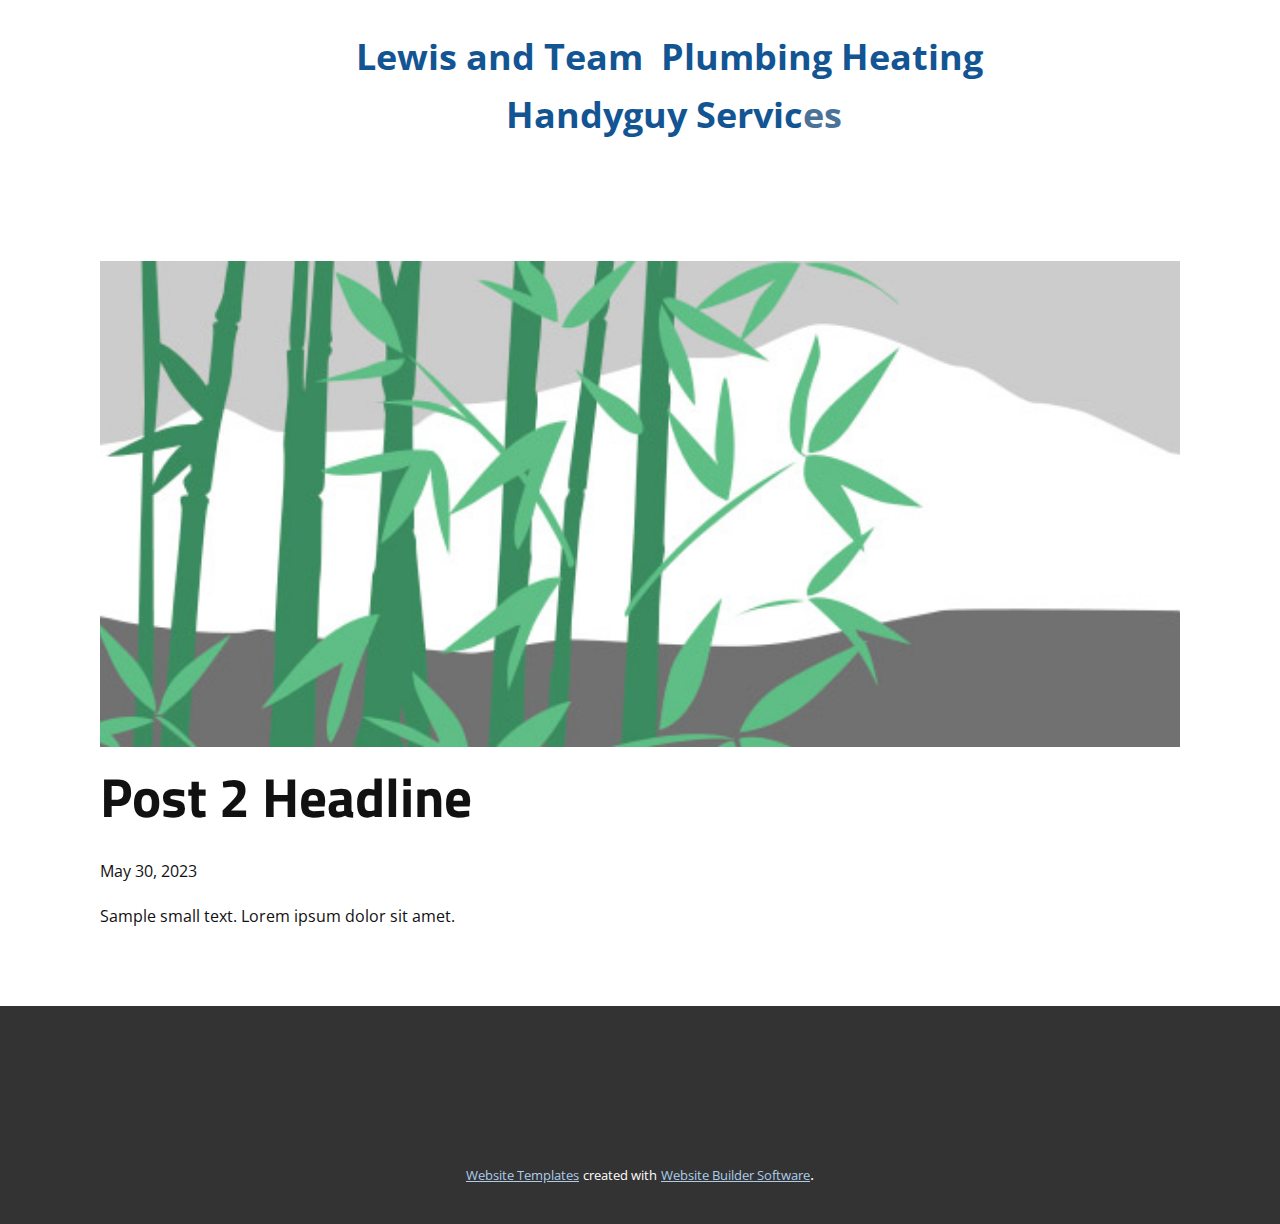
<file: blog/post-1.html>
<!DOCTYPE html>
<html style="font-size: 16px;" lang="en"><head>
    <meta name="viewport" content="width=device-width, initial-scale=1.0">
    <meta charset="utf-8">
    <meta name="keywords" content="Post 1 Headline">
    <meta name="description" content="">
    <title>Post 2 Headline</title>
    <link rel="stylesheet" href="../nicepage.css" media="screen">
<link rel="stylesheet" href="../Post-Template.css" media="screen">
    <script class="u-script" type="text/javascript" src="../jquery.js" defer=""></script>
    <script class="u-script" type="text/javascript" src="../nicepage.js" defer=""></script>
    <meta name="generator" content="Nicepage 5.11.4, nicepage.com">
    <link id="u-theme-google-font" rel="stylesheet" href="https://fonts.googleapis.com/css?family=Titillium+Web:200,200i,300,300i,400,400i,600,600i,700,700i,900|Open+Sans:300,300i,400,400i,500,500i,600,600i,700,700i,800,800i">
    
    
    <script type="application/ld+json">{
		"@context": "http://schema.org",
		"@type": "Organization",
		"name": "Site1"
}</script>
    <meta name="theme-color" content="#478ac9">
  <meta data-intl-tel-input-cdn-path="intlTelInput/"></head>
  <body class="u-body u-xl-mode" data-lang="en"><header class="u-clearfix u-header u-white u-header" id="sec-8087"><div class="u-clearfix u-sheet u-sheet-1">
        <ol class="u-align-center u-text u-text-palette-1-dark-1 u-text-1">
          <span class="u-text-custom-color-2">Lewis and Team&nbsp; Plumbing Heating&nbsp;</span>
          <div>
            <span class="u-text-custom-color-2">Handyguy Servic</span>es
          </div>
        </ol>
      </div></header>
    <section class="u-align-center u-clearfix u-section-1" id="sec-9b83">
      <div class="u-clearfix u-sheet u-valign-middle-md u-valign-middle-sm u-valign-middle-xs u-sheet-1"><!--post_details--><!--post_details_options_json--><!--{"source":""}--><!--/post_details_options_json--><!--blog_post-->
        <div class="u-container-style u-expanded-width u-post-details u-post-details-1">
          <div class="u-container-layout u-valign-middle u-container-layout-1"><!--blog_post_image-->
            <img alt="" class="u-blog-control u-expanded-width u-image u-image-default u-image-1" src="../images/68f64b9d.jpeg"><!--/blog_post_image--><!--blog_post_header-->
            <h2 class="u-blog-control u-text u-text-1">Post 2 Headline</h2><!--/blog_post_header--><!--blog_post_metadata-->
            <div class="u-blog-control u-metadata u-metadata-1"><!--blog_post_metadata_date-->
              <span class="u-meta-date u-meta-icon">May 30, 2023</span><!--/blog_post_metadata_date--><!--blog_post_metadata_category-->
              <!--/blog_post_metadata_category--><!--blog_post_metadata_comments-->
              <!--/blog_post_metadata_comments-->
            </div><!--/blog_post_metadata--><!--blog_post_content-->
            <div class="u-align-justify u-blog-control u-post-content u-text u-text-2 fr-view">
  Sample small text. Lorem ipsum dolor sit amet.
  </div><!--/blog_post_content-->
          </div>
        </div><!--/blog_post--><!--/post_details-->
      </div>
    </section>
    
    
    <footer class="u-align-center u-clearfix u-footer u-grey-80 u-footer" id="sec-d364"><div class="u-clearfix u-sheet u-sheet-1"></div></footer>
    <section class="u-backlink u-clearfix u-grey-80">
      <a class="u-link" href="https://nicepage.com/website-templates" target="_blank">
        <span>Website Templates</span>
      </a>
      <p class="u-text">
        <span>created with</span>
      </p>
      <a class="u-link" href="" target="_blank">
        <span>Website Builder Software</span>
      </a>. 
    </section>
  
</body></html>
</file>
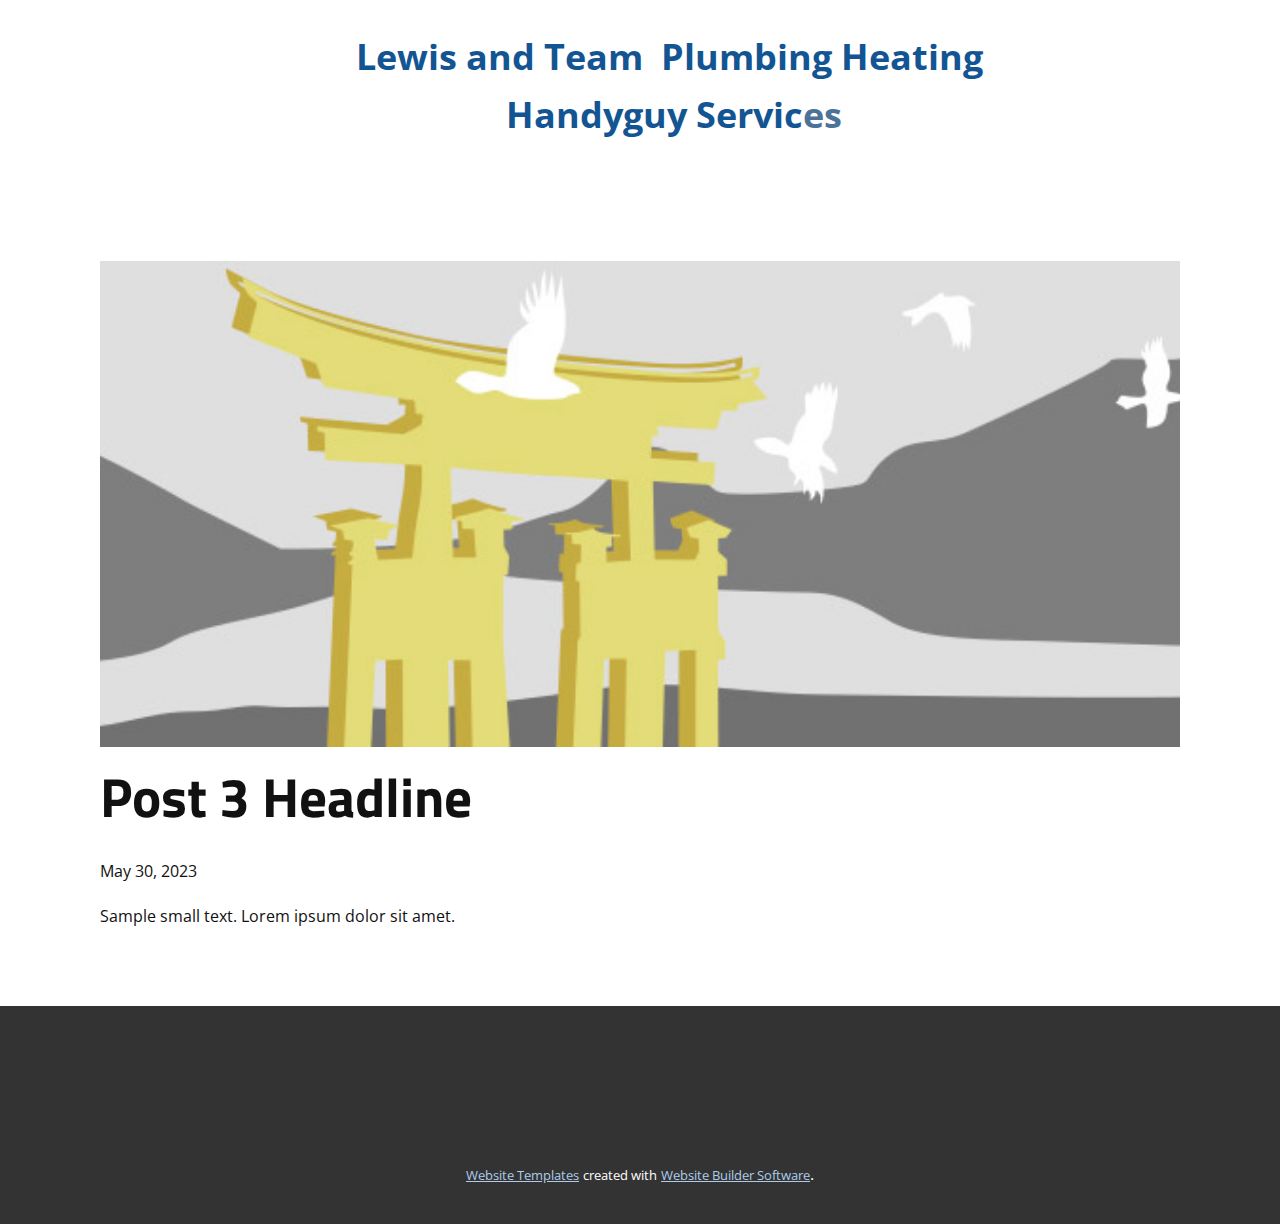
<file: blog/post-2.html>
<!DOCTYPE html>
<html style="font-size: 16px;" lang="en"><head>
    <meta name="viewport" content="width=device-width, initial-scale=1.0">
    <meta charset="utf-8">
    <meta name="keywords" content="Post 1 Headline">
    <meta name="description" content="">
    <title>Post 3 Headline</title>
    <link rel="stylesheet" href="../nicepage.css" media="screen">
<link rel="stylesheet" href="../Post-Template.css" media="screen">
    <script class="u-script" type="text/javascript" src="../jquery.js" defer=""></script>
    <script class="u-script" type="text/javascript" src="../nicepage.js" defer=""></script>
    <meta name="generator" content="Nicepage 5.11.4, nicepage.com">
    <link id="u-theme-google-font" rel="stylesheet" href="https://fonts.googleapis.com/css?family=Titillium+Web:200,200i,300,300i,400,400i,600,600i,700,700i,900|Open+Sans:300,300i,400,400i,500,500i,600,600i,700,700i,800,800i">
    
    
    <script type="application/ld+json">{
		"@context": "http://schema.org",
		"@type": "Organization",
		"name": "Site1"
}</script>
    <meta name="theme-color" content="#478ac9">
  <meta data-intl-tel-input-cdn-path="intlTelInput/"></head>
  <body class="u-body u-xl-mode" data-lang="en"><header class="u-clearfix u-header u-white u-header" id="sec-8087"><div class="u-clearfix u-sheet u-sheet-1">
        <ol class="u-align-center u-text u-text-palette-1-dark-1 u-text-1">
          <span class="u-text-custom-color-2">Lewis and Team&nbsp; Plumbing Heating&nbsp;</span>
          <div>
            <span class="u-text-custom-color-2">Handyguy Servic</span>es
          </div>
        </ol>
      </div></header>
    <section class="u-align-center u-clearfix u-section-1" id="sec-9b83">
      <div class="u-clearfix u-sheet u-valign-middle-md u-valign-middle-sm u-valign-middle-xs u-sheet-1"><!--post_details--><!--post_details_options_json--><!--{"source":""}--><!--/post_details_options_json--><!--blog_post-->
        <div class="u-container-style u-expanded-width u-post-details u-post-details-1">
          <div class="u-container-layout u-valign-middle u-container-layout-1"><!--blog_post_image-->
            <img alt="" class="u-blog-control u-expanded-width u-image u-image-default u-image-1" src="../images/8ad73f3c.jpeg"><!--/blog_post_image--><!--blog_post_header-->
            <h2 class="u-blog-control u-text u-text-1">Post 3 Headline</h2><!--/blog_post_header--><!--blog_post_metadata-->
            <div class="u-blog-control u-metadata u-metadata-1"><!--blog_post_metadata_date-->
              <span class="u-meta-date u-meta-icon">May 30, 2023</span><!--/blog_post_metadata_date--><!--blog_post_metadata_category-->
              <!--/blog_post_metadata_category--><!--blog_post_metadata_comments-->
              <!--/blog_post_metadata_comments-->
            </div><!--/blog_post_metadata--><!--blog_post_content-->
            <div class="u-align-justify u-blog-control u-post-content u-text u-text-2 fr-view">
  Sample small text. Lorem ipsum dolor sit amet.
  </div><!--/blog_post_content-->
          </div>
        </div><!--/blog_post--><!--/post_details-->
      </div>
    </section>
    
    
    <footer class="u-align-center u-clearfix u-footer u-grey-80 u-footer" id="sec-d364"><div class="u-clearfix u-sheet u-sheet-1"></div></footer>
    <section class="u-backlink u-clearfix u-grey-80">
      <a class="u-link" href="https://nicepage.com/website-templates" target="_blank">
        <span>Website Templates</span>
      </a>
      <p class="u-text">
        <span>created with</span>
      </p>
      <a class="u-link" href="" target="_blank">
        <span>Website Builder Software</span>
      </a>. 
    </section>
  
</body></html>
</file>
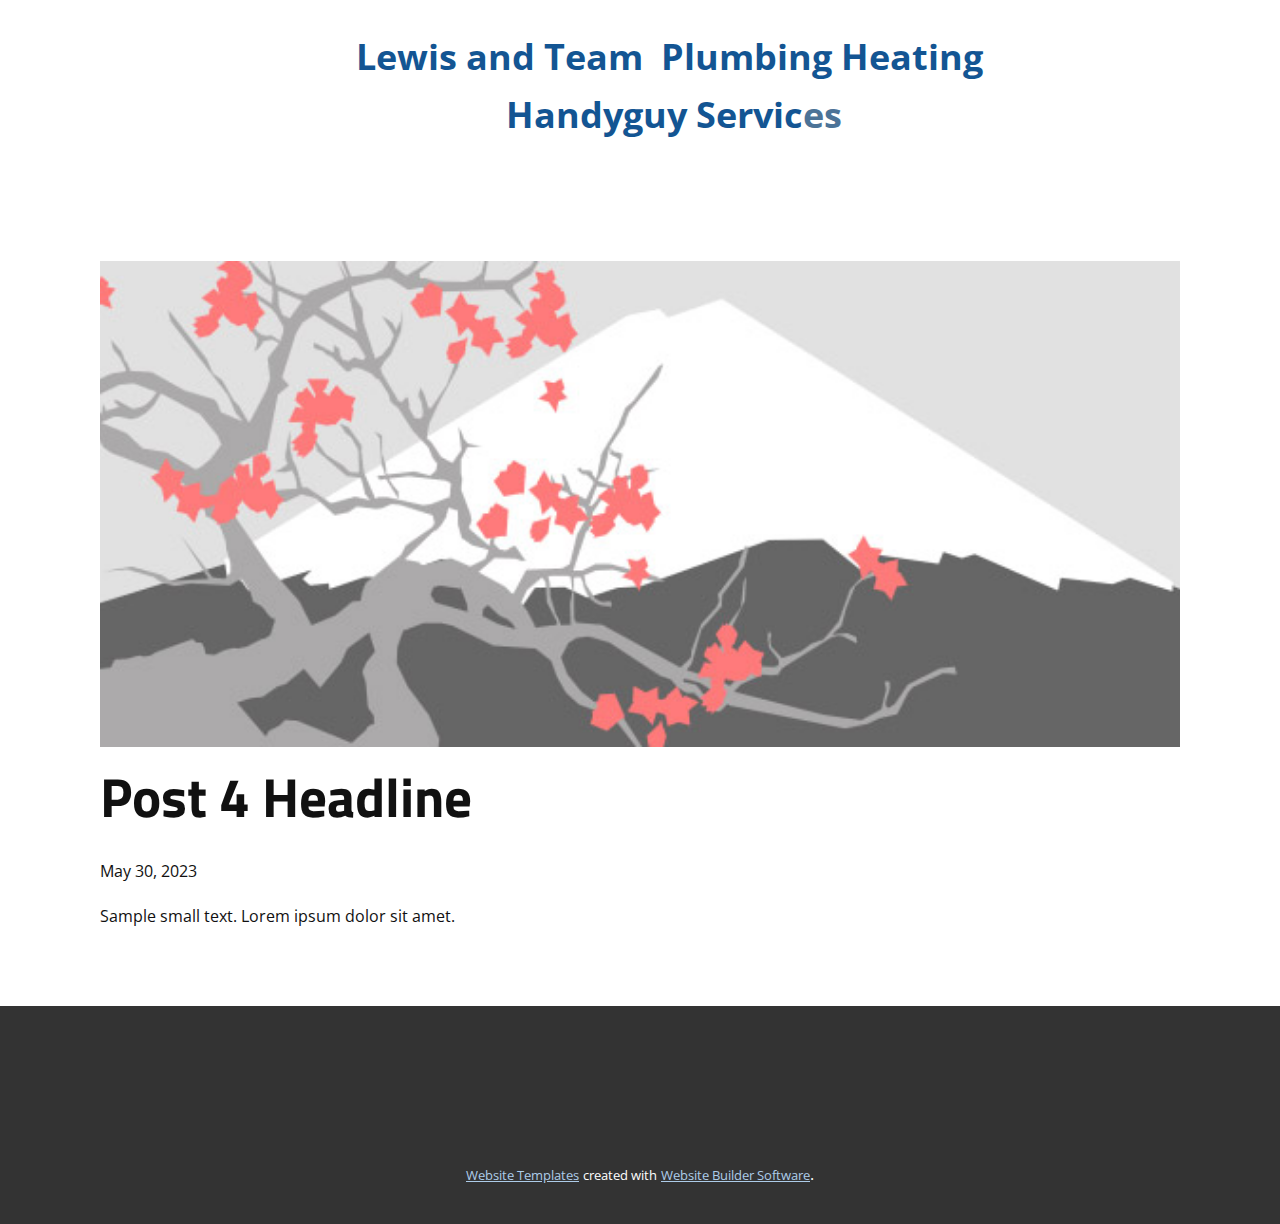
<file: blog/post-3.html>
<!DOCTYPE html>
<html style="font-size: 16px;" lang="en"><head>
    <meta name="viewport" content="width=device-width, initial-scale=1.0">
    <meta charset="utf-8">
    <meta name="keywords" content="Post 1 Headline">
    <meta name="description" content="">
    <title>Post 4 Headline</title>
    <link rel="stylesheet" href="../nicepage.css" media="screen">
<link rel="stylesheet" href="../Post-Template.css" media="screen">
    <script class="u-script" type="text/javascript" src="../jquery.js" defer=""></script>
    <script class="u-script" type="text/javascript" src="../nicepage.js" defer=""></script>
    <meta name="generator" content="Nicepage 5.11.4, nicepage.com">
    <link id="u-theme-google-font" rel="stylesheet" href="https://fonts.googleapis.com/css?family=Titillium+Web:200,200i,300,300i,400,400i,600,600i,700,700i,900|Open+Sans:300,300i,400,400i,500,500i,600,600i,700,700i,800,800i">
    
    
    <script type="application/ld+json">{
		"@context": "http://schema.org",
		"@type": "Organization",
		"name": "Site1"
}</script>
    <meta name="theme-color" content="#478ac9">
  <meta data-intl-tel-input-cdn-path="intlTelInput/"></head>
  <body class="u-body u-xl-mode" data-lang="en"><header class="u-clearfix u-header u-white u-header" id="sec-8087"><div class="u-clearfix u-sheet u-sheet-1">
        <ol class="u-align-center u-text u-text-palette-1-dark-1 u-text-1">
          <span class="u-text-custom-color-2">Lewis and Team&nbsp; Plumbing Heating&nbsp;</span>
          <div>
            <span class="u-text-custom-color-2">Handyguy Servic</span>es
          </div>
        </ol>
      </div></header>
    <section class="u-align-center u-clearfix u-section-1" id="sec-9b83">
      <div class="u-clearfix u-sheet u-valign-middle-md u-valign-middle-sm u-valign-middle-xs u-sheet-1"><!--post_details--><!--post_details_options_json--><!--{"source":""}--><!--/post_details_options_json--><!--blog_post-->
        <div class="u-container-style u-expanded-width u-post-details u-post-details-1">
          <div class="u-container-layout u-valign-middle u-container-layout-1"><!--blog_post_image-->
            <img alt="" class="u-blog-control u-expanded-width u-image u-image-default u-image-1" src="../images/0fd3416c.jpeg"><!--/blog_post_image--><!--blog_post_header-->
            <h2 class="u-blog-control u-text u-text-1">Post 4 Headline</h2><!--/blog_post_header--><!--blog_post_metadata-->
            <div class="u-blog-control u-metadata u-metadata-1"><!--blog_post_metadata_date-->
              <span class="u-meta-date u-meta-icon">May 30, 2023</span><!--/blog_post_metadata_date--><!--blog_post_metadata_category-->
              <!--/blog_post_metadata_category--><!--blog_post_metadata_comments-->
              <!--/blog_post_metadata_comments-->
            </div><!--/blog_post_metadata--><!--blog_post_content-->
            <div class="u-align-justify u-blog-control u-post-content u-text u-text-2 fr-view">
  Sample small text. Lorem ipsum dolor sit amet.
  </div><!--/blog_post_content-->
          </div>
        </div><!--/blog_post--><!--/post_details-->
      </div>
    </section>
    
    
    <footer class="u-align-center u-clearfix u-footer u-grey-80 u-footer" id="sec-d364"><div class="u-clearfix u-sheet u-sheet-1"></div></footer>
    <section class="u-backlink u-clearfix u-grey-80">
      <a class="u-link" href="https://nicepage.com/website-templates" target="_blank">
        <span>Website Templates</span>
      </a>
      <p class="u-text">
        <span>created with</span>
      </p>
      <a class="u-link" href="" target="_blank">
        <span>Website Builder Software</span>
      </a>. 
    </section>
  
</body></html>
</file>
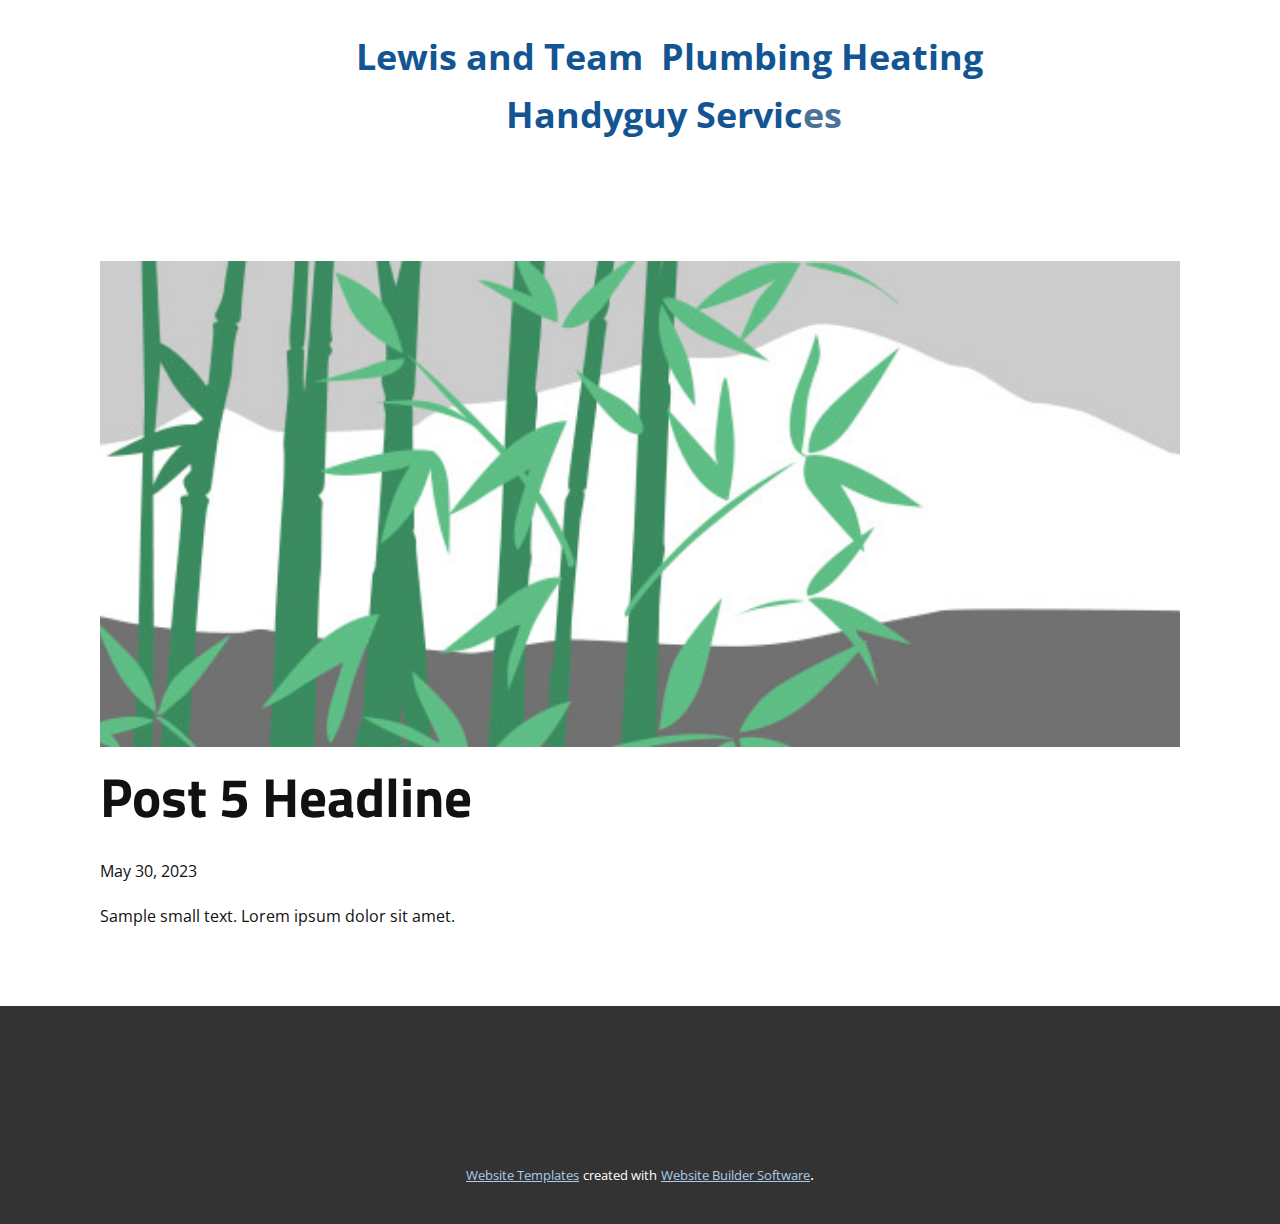
<file: blog/post-4.html>
<!DOCTYPE html>
<html style="font-size: 16px;" lang="en"><head>
    <meta name="viewport" content="width=device-width, initial-scale=1.0">
    <meta charset="utf-8">
    <meta name="keywords" content="Post 1 Headline">
    <meta name="description" content="">
    <title>Post 5 Headline</title>
    <link rel="stylesheet" href="../nicepage.css" media="screen">
<link rel="stylesheet" href="../Post-Template.css" media="screen">
    <script class="u-script" type="text/javascript" src="../jquery.js" defer=""></script>
    <script class="u-script" type="text/javascript" src="../nicepage.js" defer=""></script>
    <meta name="generator" content="Nicepage 5.11.4, nicepage.com">
    <link id="u-theme-google-font" rel="stylesheet" href="https://fonts.googleapis.com/css?family=Titillium+Web:200,200i,300,300i,400,400i,600,600i,700,700i,900|Open+Sans:300,300i,400,400i,500,500i,600,600i,700,700i,800,800i">
    
    
    <script type="application/ld+json">{
		"@context": "http://schema.org",
		"@type": "Organization",
		"name": "Site1"
}</script>
    <meta name="theme-color" content="#478ac9">
  <meta data-intl-tel-input-cdn-path="intlTelInput/"></head>
  <body class="u-body u-xl-mode" data-lang="en"><header class="u-clearfix u-header u-white u-header" id="sec-8087"><div class="u-clearfix u-sheet u-sheet-1">
        <ol class="u-align-center u-text u-text-palette-1-dark-1 u-text-1">
          <span class="u-text-custom-color-2">Lewis and Team&nbsp; Plumbing Heating&nbsp;</span>
          <div>
            <span class="u-text-custom-color-2">Handyguy Servic</span>es
          </div>
        </ol>
      </div></header>
    <section class="u-align-center u-clearfix u-section-1" id="sec-9b83">
      <div class="u-clearfix u-sheet u-valign-middle-md u-valign-middle-sm u-valign-middle-xs u-sheet-1"><!--post_details--><!--post_details_options_json--><!--{"source":""}--><!--/post_details_options_json--><!--blog_post-->
        <div class="u-container-style u-expanded-width u-post-details u-post-details-1">
          <div class="u-container-layout u-valign-middle u-container-layout-1"><!--blog_post_image-->
            <img alt="" class="u-blog-control u-expanded-width u-image u-image-default u-image-1" src="../images/68f64b9d.jpeg"><!--/blog_post_image--><!--blog_post_header-->
            <h2 class="u-blog-control u-text u-text-1">Post 5 Headline</h2><!--/blog_post_header--><!--blog_post_metadata-->
            <div class="u-blog-control u-metadata u-metadata-1"><!--blog_post_metadata_date-->
              <span class="u-meta-date u-meta-icon">May 30, 2023</span><!--/blog_post_metadata_date--><!--blog_post_metadata_category-->
              <!--/blog_post_metadata_category--><!--blog_post_metadata_comments-->
              <!--/blog_post_metadata_comments-->
            </div><!--/blog_post_metadata--><!--blog_post_content-->
            <div class="u-align-justify u-blog-control u-post-content u-text u-text-2 fr-view">
  Sample small text. Lorem ipsum dolor sit amet.
  </div><!--/blog_post_content-->
          </div>
        </div><!--/blog_post--><!--/post_details-->
      </div>
    </section>
    
    
    <footer class="u-align-center u-clearfix u-footer u-grey-80 u-footer" id="sec-d364"><div class="u-clearfix u-sheet u-sheet-1"></div></footer>
    <section class="u-backlink u-clearfix u-grey-80">
      <a class="u-link" href="https://nicepage.com/website-templates" target="_blank">
        <span>Website Templates</span>
      </a>
      <p class="u-text">
        <span>created with</span>
      </p>
      <a class="u-link" href="" target="_blank">
        <span>Website Builder Software</span>
      </a>. 
    </section>
  
</body></html>
</file>
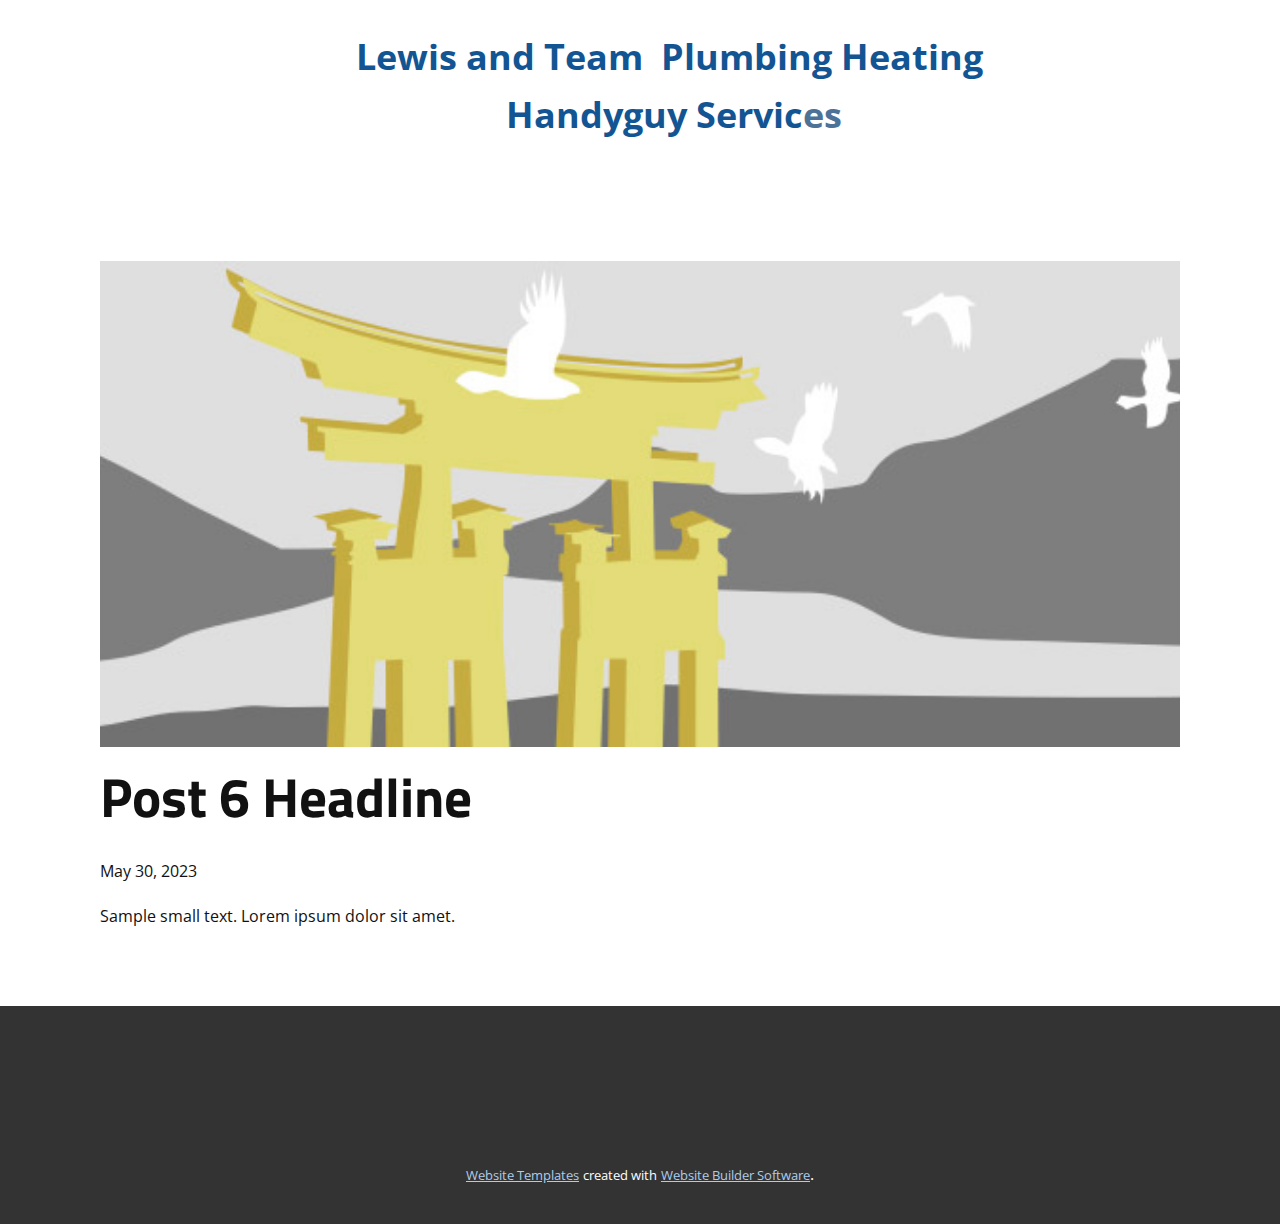
<file: blog/post-5.html>
<!DOCTYPE html>
<html style="font-size: 16px;" lang="en"><head>
    <meta name="viewport" content="width=device-width, initial-scale=1.0">
    <meta charset="utf-8">
    <meta name="keywords" content="Post 1 Headline">
    <meta name="description" content="">
    <title>Post 6 Headline</title>
    <link rel="stylesheet" href="../nicepage.css" media="screen">
<link rel="stylesheet" href="../Post-Template.css" media="screen">
    <script class="u-script" type="text/javascript" src="../jquery.js" defer=""></script>
    <script class="u-script" type="text/javascript" src="../nicepage.js" defer=""></script>
    <meta name="generator" content="Nicepage 5.11.4, nicepage.com">
    <link id="u-theme-google-font" rel="stylesheet" href="https://fonts.googleapis.com/css?family=Titillium+Web:200,200i,300,300i,400,400i,600,600i,700,700i,900|Open+Sans:300,300i,400,400i,500,500i,600,600i,700,700i,800,800i">
    
    
    <script type="application/ld+json">{
		"@context": "http://schema.org",
		"@type": "Organization",
		"name": "Site1"
}</script>
    <meta name="theme-color" content="#478ac9">
  <meta data-intl-tel-input-cdn-path="intlTelInput/"></head>
  <body class="u-body u-xl-mode" data-lang="en"><header class="u-clearfix u-header u-white u-header" id="sec-8087"><div class="u-clearfix u-sheet u-sheet-1">
        <ol class="u-align-center u-text u-text-palette-1-dark-1 u-text-1">
          <span class="u-text-custom-color-2">Lewis and Team&nbsp; Plumbing Heating&nbsp;</span>
          <div>
            <span class="u-text-custom-color-2">Handyguy Servic</span>es
          </div>
        </ol>
      </div></header>
    <section class="u-align-center u-clearfix u-section-1" id="sec-9b83">
      <div class="u-clearfix u-sheet u-valign-middle-md u-valign-middle-sm u-valign-middle-xs u-sheet-1"><!--post_details--><!--post_details_options_json--><!--{"source":""}--><!--/post_details_options_json--><!--blog_post-->
        <div class="u-container-style u-expanded-width u-post-details u-post-details-1">
          <div class="u-container-layout u-valign-middle u-container-layout-1"><!--blog_post_image-->
            <img alt="" class="u-blog-control u-expanded-width u-image u-image-default u-image-1" src="../images/8ad73f3c.jpeg"><!--/blog_post_image--><!--blog_post_header-->
            <h2 class="u-blog-control u-text u-text-1">Post 6 Headline</h2><!--/blog_post_header--><!--blog_post_metadata-->
            <div class="u-blog-control u-metadata u-metadata-1"><!--blog_post_metadata_date-->
              <span class="u-meta-date u-meta-icon">May 30, 2023</span><!--/blog_post_metadata_date--><!--blog_post_metadata_category-->
              <!--/blog_post_metadata_category--><!--blog_post_metadata_comments-->
              <!--/blog_post_metadata_comments-->
            </div><!--/blog_post_metadata--><!--blog_post_content-->
            <div class="u-align-justify u-blog-control u-post-content u-text u-text-2 fr-view">
  Sample small text. Lorem ipsum dolor sit amet.
  </div><!--/blog_post_content-->
          </div>
        </div><!--/blog_post--><!--/post_details-->
      </div>
    </section>
    
    
    <footer class="u-align-center u-clearfix u-footer u-grey-80 u-footer" id="sec-d364"><div class="u-clearfix u-sheet u-sheet-1"></div></footer>
    <section class="u-backlink u-clearfix u-grey-80">
      <a class="u-link" href="https://nicepage.com/website-templates" target="_blank">
        <span>Website Templates</span>
      </a>
      <p class="u-text">
        <span>created with</span>
      </p>
      <a class="u-link" href="" target="_blank">
        <span>Website Builder Software</span>
      </a>. 
    </section>
  
</body></html>
</file>
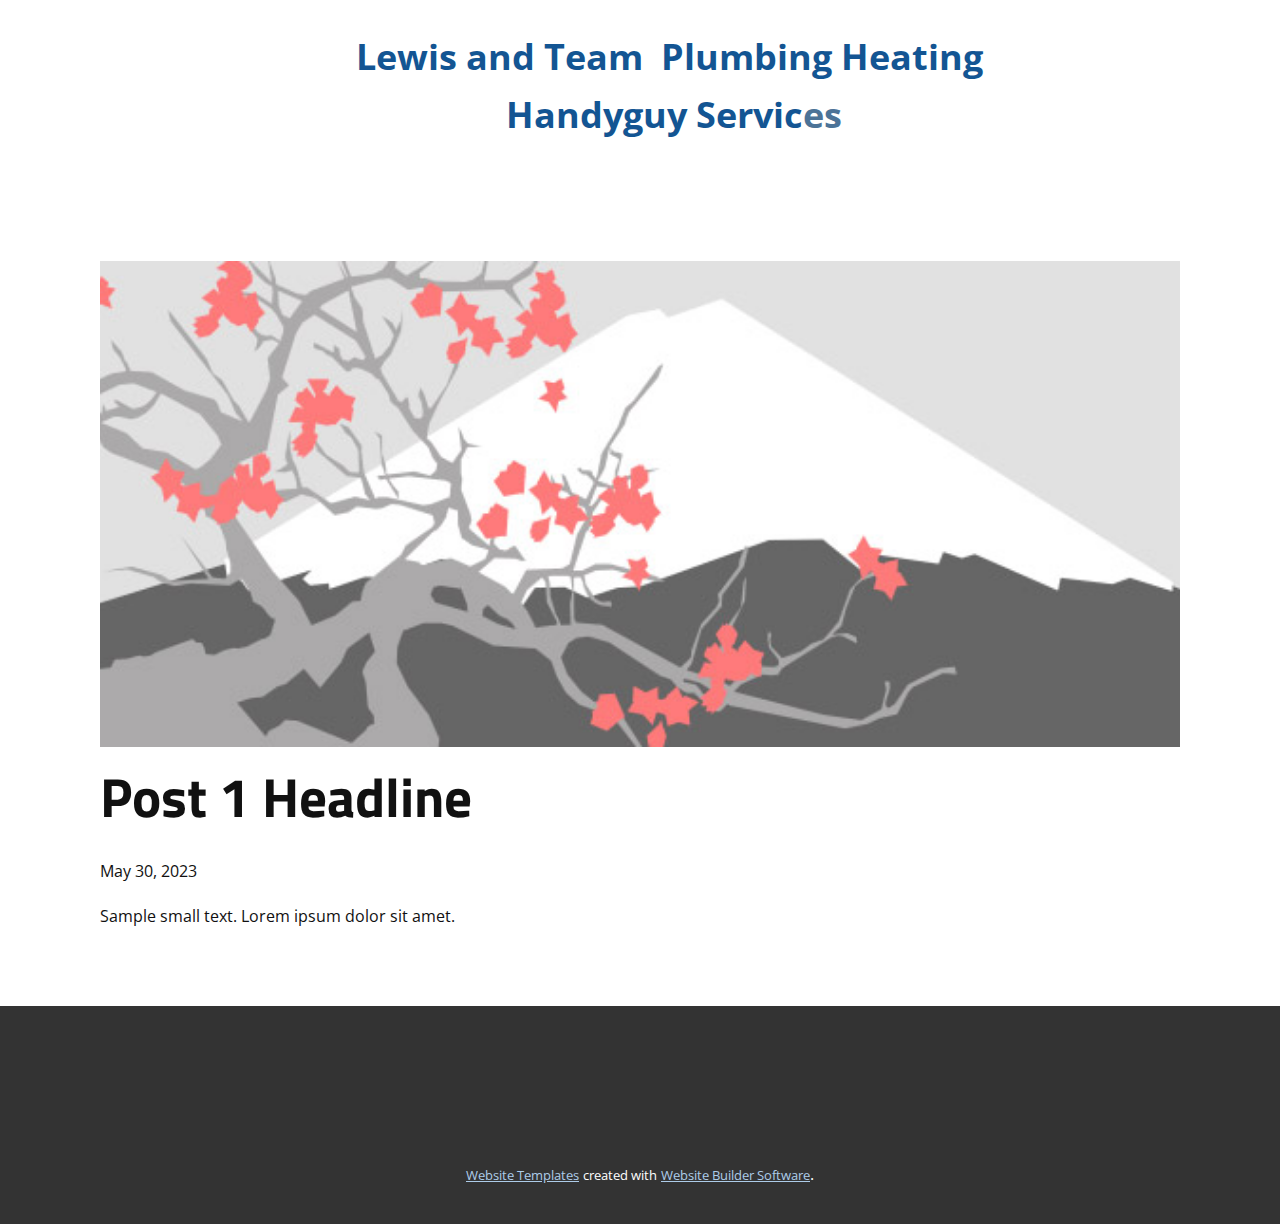
<file: blog/post.html>
<!DOCTYPE html>
<html style="font-size: 16px;" lang="en"><head>
    <meta name="viewport" content="width=device-width, initial-scale=1.0">
    <meta charset="utf-8">
    <meta name="keywords" content="Post 1 Headline">
    <meta name="description" content="">
    <title>Post 1 Headline</title>
    <link rel="stylesheet" href="../nicepage.css" media="screen">
<link rel="stylesheet" href="../Post-Template.css" media="screen">
    <script class="u-script" type="text/javascript" src="../jquery.js" defer=""></script>
    <script class="u-script" type="text/javascript" src="../nicepage.js" defer=""></script>
    <meta name="generator" content="Nicepage 5.11.4, nicepage.com">
    <link id="u-theme-google-font" rel="stylesheet" href="https://fonts.googleapis.com/css?family=Titillium+Web:200,200i,300,300i,400,400i,600,600i,700,700i,900|Open+Sans:300,300i,400,400i,500,500i,600,600i,700,700i,800,800i">
    
    
    <script type="application/ld+json">{
		"@context": "http://schema.org",
		"@type": "Organization",
		"name": "Site1"
}</script>
    <meta name="theme-color" content="#478ac9">
  <meta data-intl-tel-input-cdn-path="intlTelInput/"></head>
  <body class="u-body u-xl-mode" data-lang="en"><header class="u-clearfix u-header u-white u-header" id="sec-8087"><div class="u-clearfix u-sheet u-sheet-1">
        <ol class="u-align-center u-text u-text-palette-1-dark-1 u-text-1">
          <span class="u-text-custom-color-2">Lewis and Team&nbsp; Plumbing Heating&nbsp;</span>
          <div>
            <span class="u-text-custom-color-2">Handyguy Servic</span>es
          </div>
        </ol>
      </div></header>
    <section class="u-align-center u-clearfix u-section-1" id="sec-9b83">
      <div class="u-clearfix u-sheet u-valign-middle-md u-valign-middle-sm u-valign-middle-xs u-sheet-1"><!--post_details--><!--post_details_options_json--><!--{"source":""}--><!--/post_details_options_json--><!--blog_post-->
        <div class="u-container-style u-expanded-width u-post-details u-post-details-1">
          <div class="u-container-layout u-valign-middle u-container-layout-1"><!--blog_post_image-->
            <img alt="" class="u-blog-control u-expanded-width u-image u-image-default u-image-1" src="../images/0fd3416c.jpeg"><!--/blog_post_image--><!--blog_post_header-->
            <h2 class="u-blog-control u-text u-text-1">Post 1 Headline</h2><!--/blog_post_header--><!--blog_post_metadata-->
            <div class="u-blog-control u-metadata u-metadata-1"><!--blog_post_metadata_date-->
              <span class="u-meta-date u-meta-icon">May 30, 2023</span><!--/blog_post_metadata_date--><!--blog_post_metadata_category-->
              <!--/blog_post_metadata_category--><!--blog_post_metadata_comments-->
              <!--/blog_post_metadata_comments-->
            </div><!--/blog_post_metadata--><!--blog_post_content-->
            <div class="u-align-justify u-blog-control u-post-content u-text u-text-2 fr-view">
  Sample small text. Lorem ipsum dolor sit amet.
  </div><!--/blog_post_content-->
          </div>
        </div><!--/blog_post--><!--/post_details-->
      </div>
    </section>
    
    
    <footer class="u-align-center u-clearfix u-footer u-grey-80 u-footer" id="sec-d364"><div class="u-clearfix u-sheet u-sheet-1"></div></footer>
    <section class="u-backlink u-clearfix u-grey-80">
      <a class="u-link" href="https://nicepage.com/website-templates" target="_blank">
        <span>Website Templates</span>
      </a>
      <p class="u-text">
        <span>created with</span>
      </p>
      <a class="u-link" href="" target="_blank">
        <span>Website Builder Software</span>
      </a>. 
    </section>
  
</body></html>
</file>
